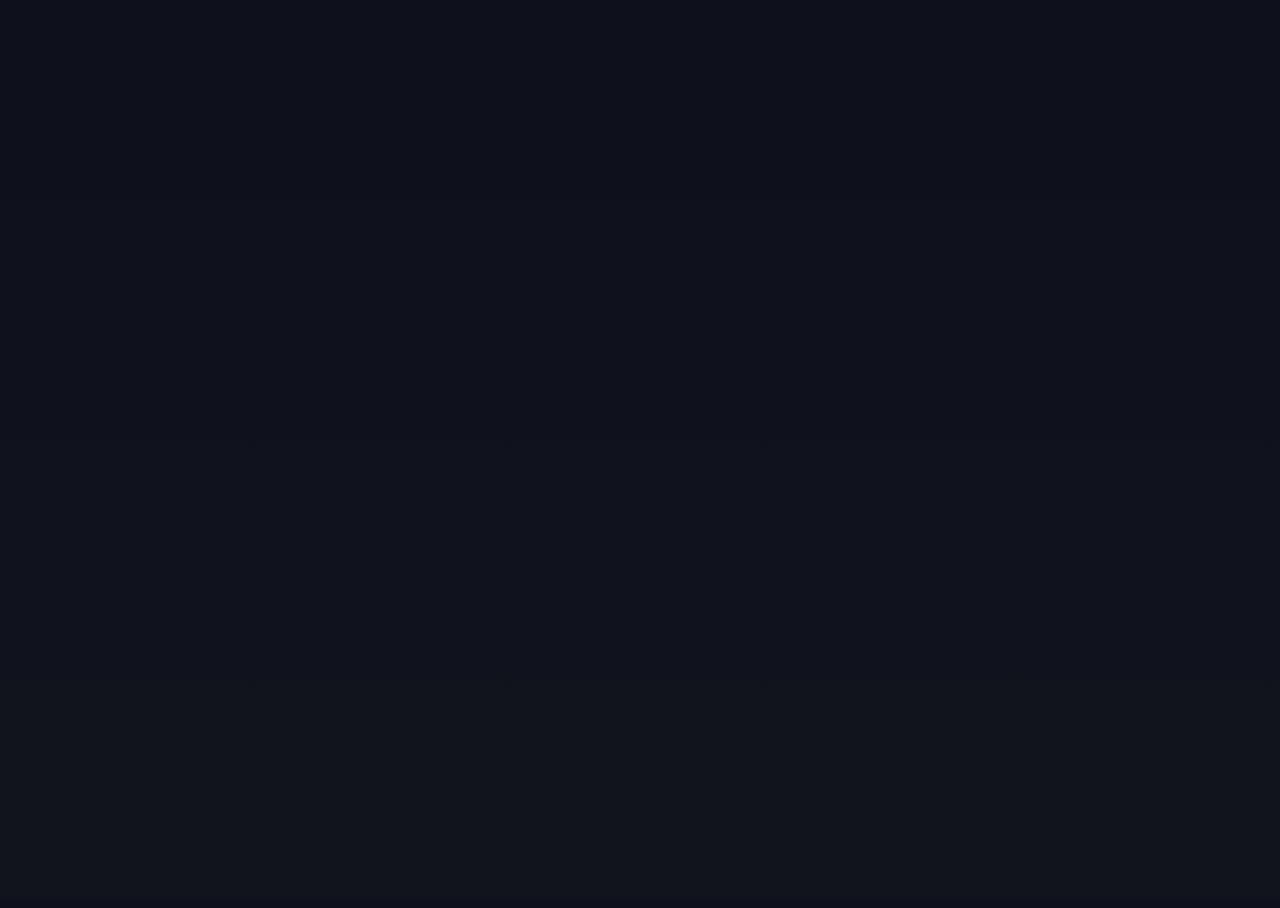
<file: index.html>
<!DOCTYPE html>
<html>
<head>
    <meta charset="UTF-8">
    <link rel="shortcut icon" href="mesha/favicon.png" type="image/x-icon">
    <title>MESHA | HOME</title>
    <meta http-equiv="X-UA-Compatible" content="IE=edge">
    <meta name="viewport" content="width=device-width, initial-scale=1">
    <link rel="stylesheet" href="style01.css">
    <link rel="stylesheet" type="text/css" href="component.css"/>
    <script src="meshalogo.js"></script>
    <script>(function (i, s, o, g, r, a, m) {
            i['GoogleAnalyticsObject'] = r;
            i[r] = i[r] || function () {
                (i[r].q = i[r].q || []).push(arguments)
            }, i[r].l = 1 * new Date();
            a = s.createElement(o),
                m = s.getElementsByTagName(o)[0];
            a.async = 1;
            a.src = g;
            m.parentNode.insertBefore(a, m)
        })(window, document, 'script', 'https://www.google-analytics.com/analytics.js', 'ga');
        ga('create', 'UA-63310939-3', 'auto');
        ga('send', 'pageview');</script>
</head>
<style>
    body {
        background: #05060f linear-gradient(0deg,rgba(216,236,248,.06),rgba(152,192,239,.06)) !important;
        /* background: #05060f linear-gradient(0deg,rgba(216,236,248,.06),rgba(152,192,239,.06)) !important; */
    }
    
    .preloader, .os-phrases {
        background: #05060f linear-gradient(0deg,rgba(216,236,248,.06),rgba(152,192,239,.06)) !important;
    }
</style>
<body id="home">
    <div id="preloader" class="preloader desc_preloader text-center">
        <div class="os-phrases" id="os-phrases">    
            <h2>Help will always be given at</h2>    
            <h2>Mesha</h2>    
            <h2>to those who ask for it!</h2>    
        </div>    
    </div>    
        <div class="mb_preloader">
            <div id="preloadera" class="preloader text-center">    
            <div  class="os-phrases" id="os-phrasesa">                
                <h2>Help will</h2>    
                <h2>always be</h2>    
                <h2>given at</h2>    
                <h2>Mesha</h2>    
                <h2>To those</h2>
                <h2>who ask for it!</h2>    
            </div>    
        </div>    
    </div>
<script src="jquery.js"></script>
<script src="jquery.lettering.js"></script>
<!-- mesha logo -->
<div class="mesha-logo">
    <!-- dot -->
    <div id="step01" style="visibility: hidden;">
        <img src="mesha/dot+lines/01-min.png" alt="this is an image" class="img01">
    </div>


    <!-- lines -->
                <!-- 01 line -->
    <div id="step0201" style="visibility: hidden; z-index: 1111111111;">
        <img src="mesha/dot+lines/02-min.png" alt="this is an image" class="img01">
    </div>

    <div id="step0202" style="visibility: hidden;">
        <img src="mesha/dot+lines/03-min.png" alt="this is an image" class="img01">
    </div>

    <div id="step0203" style="visibility: hidden;">
        <img src="mesha/dot+lines/04-min.png" alt="this is an image" class="img01">
    </div>

    <div id="step0204" style="visibility: hidden;">
        <img src="mesha/dot+lines/05-min.png" alt="this is an image" class="img01">
    </div>

    <div id="step0205" style="visibility: hidden;">
        <img src="mesha/dot+lines/06-min.png" alt="this is an image" class="img01">
    </div>

    <div id="step0206" style="visibility: hidden;">
        <img src="mesha/dot+lines/07-min.png" alt="this is an image" class="img01">
    </div>

    <div id="step0207" style="visibility: hidden;">
        <img src="mesha/dot+lines/08-min.png" alt="this is an image" class="img01">
    </div>

    <div id="step0208" style="visibility: hidden;">
        <img src="mesha/dot+lines/09-min.png" alt="this is an image" class="img01">
    </div>

    <div id="step0209" style="visibility: hidden;">
        <img src="mesha/dot+lines/10-min.png" alt="this is an image" class="img01">
    </div>

    <div id="step0210" style="visibility: hidden;">
        <img src="mesha/dot+lines/11-min.png" alt="this is an image" class="img01">
    </div>



                <!-- 02 line -->

    <div id="step0311" style="visibility: hidden;">
        <img src="mesha/dot+lines/12-min.png" alt="this is an image" class="img01">
    </div>

    <div id="step0312" style="visibility: hidden;">
        <img src="mesha/dot+lines/13-min.png" alt="this is an image" class="img01">
    </div>

    <div id="step0313" style="visibility: hidden;">
        <img src="mesha/dot+lines/14-min.png" alt="this is an image" class="img01">
    </div>

    <div id="step0314" style="visibility: hidden;">
        <img src="mesha/dot+lines/15-min.png" alt="this is an image" class="img01">
    </div>

    <div id="step0315" style="visibility: hidden;">
        <img src="mesha/dot+lines/16-min.png" alt="this is an image" class="img01">
    </div>

    <div id="step0316" style="visibility: hidden;">
        <img src="mesha/dot+lines/17-min.png" alt="this is an image" class="img01">
    </div>

    <div id="step0317" style="visibility: hidden;">
        <img src="mesha/dot+lines/18-min.png" alt="this is an image" class="img01">
    </div>


    
                <!-- 03 line  -->

    <div id="step0418" style="visibility: hidden;">
        <img src="mesha/dot+lines/19-min.png" alt="this is an image" class="img01">
    </div>

    <div id="step0419" style="visibility: hidden;">
        <img src="mesha/dot+lines/20-min.png" alt="this is an image" class="img01">
    </div>

    <div id="step0420" style="visibility: hidden;">
        <img src="mesha/dot+lines/21-min.png" alt="this is an image" class="img01">
    </div>  

    <div id="step0421" style="visibility: hidden;">
        <img src="mesha/dot+lines/22-min.png" alt="this is an image" class="img01">
    </div>

    <div id="step0422" style="visibility: hidden;">
        <img src="mesha/dot+lines/23-min.png" alt="this is an image" class="img01">
    </div>

    <div id="step0423" style="visibility: hidden;">
        <img src="mesha/dot+lines/24-min.png" alt="this is an image" class="img01">
    </div>

    <div id="step0424" style="visibility: hidden;">
        <img src="mesha/dot+lines/25-min.png" alt="this is an image" class="img01">
    </div>


                <!-- 04 line -->

    <div id="step0525" style="visibility: hidden;">
        <img src="mesha/dot+lines/26-min.png" alt="this is an image" class="img01">
    </div>

    <div id="step0526" style="visibility: hidden;">
        <img src="mesha/dot+lines/27-min.png" alt="this is an image" class="img01">
    </div>

    <div id="step0527" style="visibility: hidden;">
        <img src="mesha/dot+lines/28-min.png" alt="this is an image" class="img01">
    </div>

    <div id="step0528" style="visibility: hidden;">
        <img src="mesha/dot+lines/29-min.png" alt="this is an image" class="img01">
    </div>

    <div id="step0529" style="visibility: hidden;">
        <img src="mesha/dot+lines/30-min.png" alt="this is an image" class="img01">
    </div>

    <div id="step0530" style="visibility: hidden;">
        <img src="mesha/dot+lines/31-min.png" alt="this is an image" class="img01">
    </div>

    <div id="step0531" style="visibility: hidden;">
        <img src="mesha/dot+lines/32-min.png" alt="this is an image" class="img01">
    </div>



                <!-- 05 line -->

    <div id="step0632" style="visibility: hidden;">
        <img src="mesha/dot+lines/33-min.png" alt="this is an image" class="img01">
    </div>

    <div id="step0633" style="visibility: hidden;">
        <img src="mesha/dot+lines/34-min.png" alt="this is an image" class="img01">
    </div>

    <div id="step0634" style="visibility: hidden;">
        <img src="mesha/dot+lines/35-min.png" alt="this is an image" class="img01">
    </div>

    <div id="step0635" style="visibility: hidden;">
        <img src="mesha/dot+lines/36-min.png" alt="this is an image" class="img01">
    </div>

    <div id="step0636" style="visibility: hidden;">
        <img src="mesha/dot+lines/37-min.png" alt="this is an image" class="img01">
    </div>

    <div id="step0637" style="visibility: hidden;">
        <img src="mesha/dot+lines/38-min.png" alt="this is an image" class="img01">
    </div>

    <div id="step0638" style="visibility: hidden;">
        <img src="mesha/dot+lines/39-min.png" alt="this is an image" class="img01">
    </div>




                <!-- 06 line -->

    <div id="step0739" style="visibility: hidden;">
        <img src="mesha/dot+lines/40-min.png" alt="this is an image" class="img01">
    </div>

    <div id="step0740" style="visibility: hidden;">
        <img src="mesha/dot+lines/41-min.png" alt="this is an image" class="img01">
    </div>

    <div id="step0741" style="visibility: hidden;">
        <img src="mesha/dot+lines/42-min.png" alt="this is an image" class="img01">
    </div>

    <div id="step0742" style="visibility: hidden;">
        <img src="mesha/dot+lines/43-min.png" alt="this is an image" class="img01">
    </div>

    <div id="step0743" style="visibility: hidden;">
        <img src="mesha/dot+lines/44-min.png" alt="this is an image" class="img01">
    </div>

    <div id="step0744" style="visibility: hidden;">
        <img src="mesha/dot+lines/45-min.png" alt="this is an image" class="img01">
    </div>



                <!-- 07 line -->

    <div id="step0845" style="visibility: hidden;">
        <img src="mesha/dot+lines/46-min.png" alt="this is an image" class="img01">
    </div>

    <div id="step0846" style="visibility: hidden;">
        <img src="mesha/dot+lines/47-min.png" alt="this is an image" class="img01">
    </div>

    <div id="step0847" style="visibility: hidden;">
        <img src="mesha/dot+lines/48-min.png" alt="this is an image" class="img01">
    </div>

    <div id="step0848" style="visibility: hidden;">
        <img src="mesha/dot+lines/49-min.png" alt="this is an image" class="img01">
    </div>

    <div id="step0849" style="visibility: hidden;">
        <img src="mesha/dot+lines/50-min.png" alt="this is an image" class="img01">
    </div>

    <div id="step0850" style="visibility: hidden;">
        <img src="mesha/dot+lines/51-min.png" alt="this is an image" class="img01">
    </div>



                <!-- 08 line -->

    <div id="step0951" style="visibility: hidden;">
        <img src="mesha/dot+lines/52-min.png" alt="this is an image" class="img01">
    </div>

    <div id="step0952" style="visibility: hidden;">
        <img src="mesha/dot+lines/53-min.png" alt="this is an image" class="img01">
    </div>

    <div id="step0953" style="visibility: hidden;">
        <img src="mesha/dot+lines/54-min.png" alt="this is an image" class="img01">
    </div>

    <div id="step0954" style="visibility: hidden;">
        <img src="mesha/dot+lines/55-min.png" alt="this is an image" class="img01">
    </div>

    <div id="step0955" style="visibility: hidden;">
        <img src="mesha/dot+lines/56-min.png" alt="this is an image" class="img01">
    </div>




                <!-- 09 line -->

    <div id="step1056" style="visibility: hidden;">
        <img src="mesha/dot+lines/57-min.png" alt="this is an image" class="img01">
    </div>

    <div id="step1057" style="visibility: hidden;">
        <img src="mesha/dot+lines/58-min.png" alt="this is an image" class="img01">
    </div>

    <div id="step1058" style="visibility: hidden;">
        <img src="mesha/dot+lines/59-min.png" alt="this is an image" class="img01">
    </div>

    <div id="step1059" style="visibility: hidden;">
        <img src="mesha/dot+lines/60-min.png" alt="this is an image" class="img01">
    </div>

    <div id="step1060" style="visibility: hidden;">
        <img src="mesha/dot+lines/61-min.png" alt="this is an image" class="img01">
    </div>

    <div id="step1061" style="visibility: hidden;">
        <img src="mesha/dot+lines/62-min.png" alt="this is an image" class="img01">
    </div>



                <!--   arc--> 

    <div id="step1162" style="visibility: hidden;">
        <img src="mesha/arc/01-min.png" alt="this is an image" class="img01">
    </div>

    <div id="step1163" style="visibility: hidden;">
        <img src="mesha/arc/02-min.png" alt="this is an image" class="img01">
    </div>

    <div id="step1164" style="visibility: hidden;">
        <img src="mesha/arc/03-min.png" alt="this is an image" class="img01">
    </div>

    <div id="step1165" style="visibility: hidden;">
        <img src="mesha/arc/04-min.png" alt="this is an image" class="img01">
    </div>

    <div id="step1167" style="visibility: hidden;">
        <img src="mesha/arc/05-min.png" alt="this is an image" class="img01">
    </div>
<!-- conlines -->
    <div id="step1168" style="visibility: hidden;">
        <img src="mesha/conlines/01-min.png" alt="this is an image" class="img01">
    </div>

    <div id="step1169" style="visibility: hidden;">
        <img src="mesha/conlines/02-min.png" alt="this is an image" class="img01">
    </div>

    <div id="step1270" style="visibility: hidden;">
        <img src="mesha/conlines/03-min.png" alt="this is an image" class="img01">
    </div>

    <div id="step1271" style="visibility: hidden;">
        <img src="mesha/conlines/04-min.png" alt="this is an image" class="img01">
    </div>

    <div id="step1272" style="visibility: hidden;">
        <img src="mesha/conlines/05-min.png" alt="this is an image" class="img01">
    </div>

    <div id="step1273" style="visibility: hidden;">
        <img src="mesha/conlines/06-min.png" alt="this is an image" class="img01">
    </div>

    <div id="step1274" style="visibility: hidden;">
        <img src="mesha/conlines/07-min.png" alt="this is an image" class="img01">
    </div>

    <div id="step1375" style="visibility: hidden;">
        <img src="mesha/conlines/08-min.png" alt="this is an image" class="img01">
    </div>

    <div id="step1376" style="visibility: hidden;">
        <img src="mesha/conlines/09-min.png" alt="this is an image" class="img01">
    </div>

    <div id="step1377" style="visibility: hidden;">
        <img src="mesha/conlines/10-min.png" alt="this is an image" class="img01">
    </div>

    <div id="step1378" style="visibility: hidden;">
        <img src="mesha/conlines/11-min.png" alt="this is an image" class="img01">
    </div>

    <div id="step1379" style="visibility: hidden;">
        <img src="mesha/conlines/12-min.png" alt="this is an image" class="img01">
    </div>

    <div id="step1380" style="visibility: hidden;">
        <img src="mesha/conlines/13-min.png" alt="this is an image" class="img01">
    </div>

    <!-- circles -->

    <div id="step14" style="visibility: hidden;">
        <img src="mesha/circles/01-min.png" alt="this is an image" class="img01">
    </div>

    <div id="step15" style="visibility: hidden;">
        <img src="mesha/circles/02-min.png" alt="this is an image" class="img01">
    </div>

    <div id="step16" style="visibility: hidden;">
        <img src="mesha/circles/03-min.png" alt="this is an image" class="img01">
    </div>

    <div id="step17" style="visibility: hidden;">
        <img src="mesha/circles/04-min.png" alt="this is an image" class="img01">
    </div>

    <div id="step18" style="visibility: hidden;">
        <img src="mesha/circles/05-min.png" alt="this is an image" class="img01">
    </div>

    <!-- centerline -->
    <div id="step19" style="visibility: hidden;">
        <img src="mesha/centerline/01-min.png" alt="this is an image" class="img01">
    </div>

    <div id="step20" style="visibility: hidden;">
        <img src="mesha/centerline/02-min.png" alt="this is an image" class="img01">
    </div>

    <div id="step21" style="visibility: hidden;">
        <img src="mesha/centerline/03-min.png" alt="this is an image" class="img01">
    </div>

    <div id="step22" style="visibility: hidden;">
        <img src="mesha/centerline/04-min.png" alt="this is an image" class="img01">
    </div>

    <div id="step23" style="visibility: hidden;">
        <img src="mesha/centerline/05-min.png" alt="this is an image" class="img01">
    </div>

    <div id="step24" style="visibility: hidden;">
        <img src="mesha/centerline/06-min.png" alt="this is an image" class="img01">
    </div>


    <div id="step25" style="visibility: hidden;">
        <img src="mesha/centerline/07-min.png" alt="this is an image" class="img01">
    </div>


    <div id="step26" style="visibility: hidden;">
        <img src="mesha/centerline/08-min.png" alt="this is an image" class="img01">
    </div>


    <div id="step27" style="visibility: hidden;">
        <img src="mesha/centerline/09-min.png" alt="this is an image" class="img01">
    </div>


    <div id="step28" style="visibility: hidden;">
        <img src="mesha/centerline/10-min.png" alt="this is an image" class="img01">
    </div>

    <div id="step29" style="visibility: hidden;">
        <img src="mesha/centerline/11-min.png" alt="this is an image" class="img01">
    </div>

    <div id="step30" style="visibility: hidden;">
        <img src="mesha/centerline/12-min.png" alt="this is an image" class="img01">
    </div>

    <div id="step31" style="visibility: hidden;">
        <img src="mesha/centerline/13-min.png" alt="this is an image" class="img01">
    </div>

    <div id="step32" style="visibility: hidden;">
        <img src="mesha/centerline/14-min.png" alt="this is an image" class="img01">
    </div>


    <div id="step33" style="visibility: hidden;">
        <img src="mesha/centerline/15-min.png" alt="this is an image" class="img01">
    </div>


    <div id="step34" style="visibility: hidden;">
        <img src="mesha/centerline/16-min.png" alt="this is an image" class="img01">
    </div>


    <div id="step35" style="visibility: hidden;">
        <img src="mesha/centerline/17-min.png" alt="this is an image" class="img01">
    </div>

    <!-- mesha -->

    <div id="step36" style="visibility: hidden;">
        <img src="mesha/mesha/01-min.png" alt="this is an image" class="img01">
    </div>

    <div id="step37" style="visibility: hidden;">
        <img src="mesha/mesha/02-min.png" alt="this is an image" class="img01">
    </div>

    <div id="step38" style="visibility: hidden;">
        <img src="mesha/mesha/03-min.png" alt="this is an image" class="img01">
    </div>

    <div id="step39" style="visibility: hidden;">
        <img src="mesha/mesha/04-min.png" alt="this is an image" class="img01">
    </div>

    <div id="step40" style="visibility: hidden;">
        <img src="mesha/mesha/05-min.png" alt="this is an image" class="img01">
    </div>


</div>
<div id="place" style="visibility: hidden;">
    <!-- <a href="mainmenu.html" id="second">GET STARTED</a> -->
    <a href="animation03.html" id="second">GET STARTED</a>
</div>
 









</body>

</html>
</file>
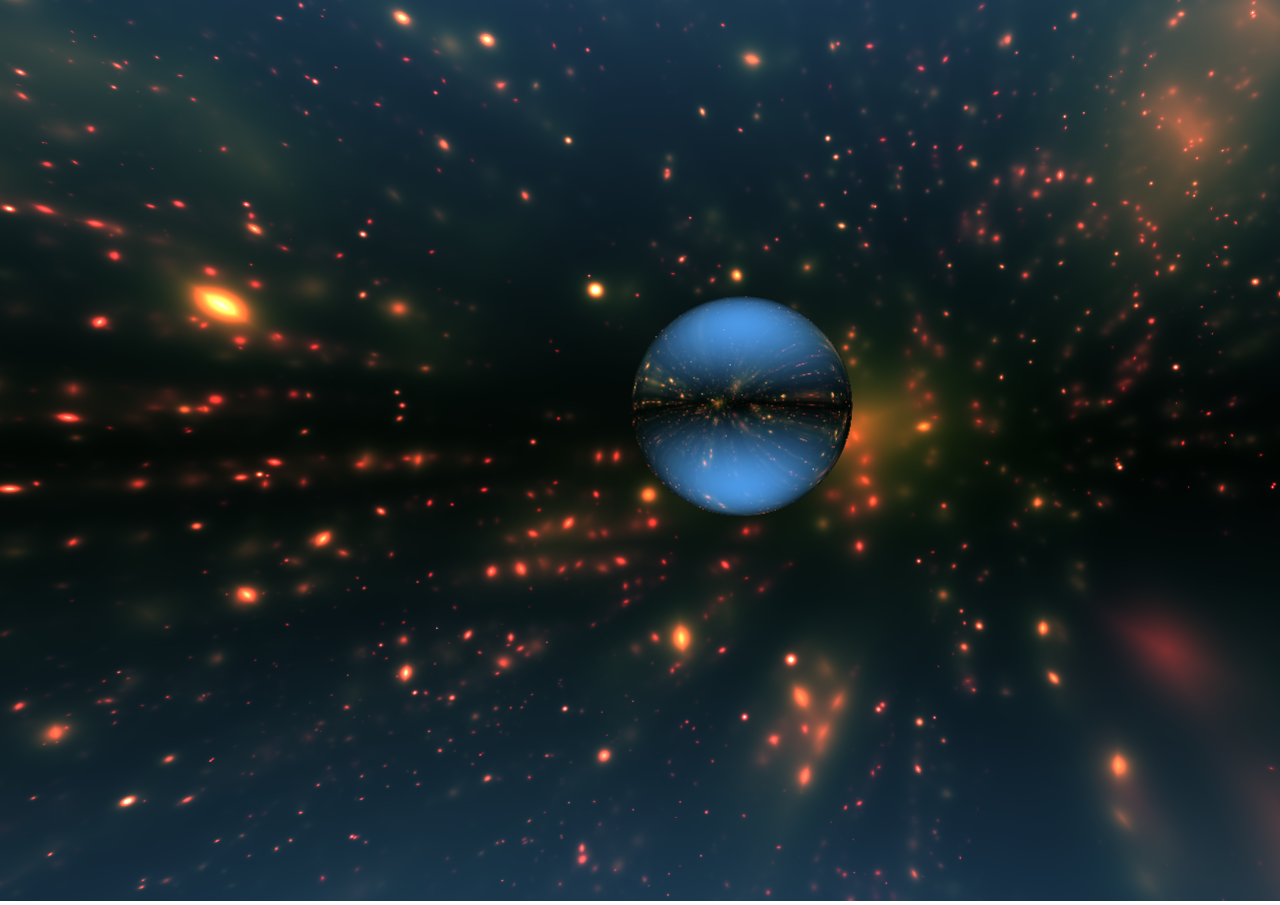
<file: animation04.html>
<!DOCTYPE html>
<html lang="en">
<head>
    <meta charset="UTF-8">
    <meta name="viewport" content="width=device-width, initial-scale=1.0">
    <title>Document</title>
</head>
<script type="x-shader/x-fragment">#version 300 es
    /*********
    * made by Matthias Hurrle (@atzedent)
    */ 
    precision highp float;
    out vec4 O;
    uniform float time;
    uniform vec2 resolution;
    uniform vec2 touch;
    uniform int pointerCount;
    #define mouse (touch/R)
    #define P pointerCount
    #define FC gl_FragCoord.xy
    #define R resolution
    #define T time
    #define S smoothstep
    #define rot(a) mat2(cos(a-vec4(0,11,33,0)))
    float map(vec3 p) { return length(p)-1.; }
    vec3 stars(vec2 uv) {
        vec3 col=vec3(0),
        ro=vec3(.2+sin(T*.2)*.1,1,T*.1),
        rd=vec3(uv,.2);
        float d=.0, e=.0;
        for (int i=0; i<40; i++) {
            vec3 p=ro+rd*d;
            p.z=fract(p.z);
            for (int j=0; j<10; j++) {
                p=abs(p)/dot(p,p*.5)-.8;
            }
            e+=(1.-e)*dot(p,p)*.002;
            col+=vec3(e*.8,.5-d,d*.5)*e*.05;
            d+=.01;
        }
        
        return col;
    }
    void cam(inout vec3 p) {
        if (P>0) {
            p.yz*=rot(-mouse.y*3.14+1.57);
            p.xz*=rot(1.57-mouse.x*3.14);
        } else {
            p.xz*=rot(sin(T*.125)*.75);
        }
    }
    void main() {
        vec2 uv=(FC-.5*R)/min(R.x,R.y);
        float t=sin(T*.5)*.2;
        vec3 col=vec3(0),
        p=vec3(sin(T+t),cos(T+t),exp(1.)+exp(cos(T+t))*1.5-12.),
        rd=normalize(vec3(uv,1.));
        cam(p); cam(rd);
        for (float i=.0; i<400.; i++) {
            float d=map(p);
            if (d<1e-3) {
                vec2 e=vec2(1e-3,0);
                vec3 n=normalize(map(p)-vec3(map(p+e.xyy),map(p+e.yxy),map(p+e.yyx)));
                rd=reflect(rd,n);
                d=3e-1;
            }
            if (d>12.) {
                col=stars(rd.xy);
                break;
            }
            p+=rd*d;
        }
        col=mix(col,vec3(.3,.6,.9),pow(abs(rd.y),1.4));
        O=vec4(col,1);
    }</script>
<body>
  

<script>
    window.onload = init
function init() {
  let renderer, pointers, canvas
  const dpr = Math.max(1, .5*devicePixelRatio)

  const resize = () => {
    const { innerWidth: width, innerHeight: height } = window

    canvas.width = width * dpr
    canvas.height = height * dpr

    if (renderer) {
      renderer.updateScale(dpr)
    }
  }

  const source = document.querySelector("script[type='x-shader/x-fragment']").textContent

  canvas = document.createElement("canvas")
  document.title = "🌞"
  document.body.innerHTML = ""
  document.body.appendChild(canvas)
  document.body.style = "margin:0;touch-action:none;overflow:hidden"
  canvas.style.width = "100.1%"
  canvas.style.height = "auto"
  canvas.style.objectFit = "contain"
  canvas.style.userSelect = "none"

  renderer = new Renderer(canvas, dpr)
  pointers = new PointerHandler(canvas, dpr)
  renderer.setup()
  renderer.init()

  resize()

  if (renderer.test(source) === null) {
    renderer.updateShader(source)
  }

  window.onresize = resize

  const loop = (now) => {
    renderer.updateMouse(pointers.first)
    renderer.updatePointerCount(pointers.count)
    renderer.updatePointerCoords(pointers.coords)
    renderer.render(now)
    requestAnimationFrame(loop)
  }
  loop(0)
}
class Renderer {
  #vertexSrc = "#version 300 es\nprecision highp float;\nin vec4 position;\nvoid main(){gl_Position=position;}"
  #fragmtSrc = "#version 300 es\nprecision highp float;\nout vec4 O;\nuniform float time;\nuniform vec2 resolution;\nvoid main() {\n\tvec2 uv=gl_FragCoord.xy/resolution;\n\tO=vec4(uv,sin(time)*.5+.5,1);\n}"
  #vertices = [-1, 1, -1, -1, 1, 1, 1, -1]
  constructor(canvas, scale) {
    this.canvas = canvas
    this.scale = scale
    this.gl = canvas.getContext("webgl2")
    this.gl.viewport(0, 0, canvas.width * scale, canvas.height * scale)
    this.shaderSource = this.#fragmtSrc
    this.mouseCoords = [0, 0]
    this.pointerCoords = [0, 0]
    this.nbrOfPointers = 0
  }
  get defaultSource() { return this.#fragmtSrc }
  updateShader(source) {
    this.reset()
    this.shaderSource = source
    this.setup()
    this.init()
  }
  updateMouse(coords) {
    this.mouseCoords = coords
  }
  updatePointerCoords(coords) {
    this.pointerCoords = coords
  }
  updatePointerCount(nbr) {
    this.nbrOfPointers = nbr
  }
  updateScale(scale) {
    this.scale = scale
    this.gl.viewport(0, 0, this.canvas.width * scale, this.canvas.height * scale)
  }
  compile(shader, source) {
    const gl = this.gl
    gl.shaderSource(shader, source)
    gl.compileShader(shader)

    if (!gl.getShaderParameter(shader, gl.COMPILE_STATUS)) {
      console.error(gl.getShaderInfoLog(shader))
      this.canvas.dispatchEvent(new CustomEvent('shader-error', { detail: gl.getShaderInfoLog(shader) }))
    }
  }
  test(source) {
    let result = null
    const gl = this.gl
    const shader = gl.createShader(gl.FRAGMENT_SHADER)
    gl.shaderSource(shader, source)
    gl.compileShader(shader)

    if (!gl.getShaderParameter(shader, gl.COMPILE_STATUS)) {
      result = gl.getShaderInfoLog(shader)
    }
    if (gl.getShaderParameter(shader, gl.DELETE_STATUS)) {
      gl.deleteShader(shader)
    }
    return result
  }
  reset() {
    const { gl, program, vs, fs } = this
    if (!program || gl.getProgramParameter(program, gl.DELETE_STATUS)) return
    if (gl.getShaderParameter(vs, gl.DELETE_STATUS)) {
      gl.detachShader(program, vs)
      gl.deleteShader(vs)
    }
    if (gl.getShaderParameter(fs, gl.DELETE_STATUS)) {
      gl.detachShader(program, fs)
      gl.deleteShader(fs)
    }
    gl.deleteProgram(program)
  }
  setup() {
    const gl = this.gl
    this.vs = gl.createShader(gl.VERTEX_SHADER)
    this.fs = gl.createShader(gl.FRAGMENT_SHADER)
    this.compile(this.vs, this.#vertexSrc)
    this.compile(this.fs, this.shaderSource)
    this.program = gl.createProgram()
    gl.attachShader(this.program, this.vs)
    gl.attachShader(this.program, this.fs)
    gl.linkProgram(this.program)

    if (!gl.getProgramParameter(this.program, gl.LINK_STATUS)) {
      console.error(gl.getProgramInfoLog(this.program))
    }
  }
  init() {
    const { gl, program } = this
    this.buffer = gl.createBuffer()
    gl.bindBuffer(gl.ARRAY_BUFFER, this.buffer)
    gl.bufferData(gl.ARRAY_BUFFER, new Float32Array(this.#vertices), gl.STATIC_DRAW)

    const position = gl.getAttribLocation(program, "position")

    gl.enableVertexAttribArray(position)
    gl.vertexAttribPointer(position, 2, gl.FLOAT, false, 0, 0)

    program.resolution = gl.getUniformLocation(program, "resolution")
    program.time = gl.getUniformLocation(program, "time")
    program.touch = gl.getUniformLocation(program, "touch")
    program.pointerCount = gl.getUniformLocation(program, "pointerCount")
    program.pointers = gl.getUniformLocation(program, "pointers")
  }
  render(now = 0) {
    const { gl, program, buffer, canvas, mouseCoords, pointerCoords, nbrOfPointers } = this
    
    if (!program || gl.getProgramParameter(program, gl.DELETE_STATUS)) return

    gl.clearColor(0, 0, 0, 1)
    gl.clear(gl.COLOR_BUFFER_BIT)
    gl.useProgram(program)
    gl.bindBuffer(gl.ARRAY_BUFFER, buffer)
    gl.uniform2f(program.resolution, canvas.width, canvas.height)
    gl.uniform1f(program.time, now * 1e-3)
    gl.uniform2f(program.touch, ...mouseCoords)
    gl.uniform1i(program.pointerCount, nbrOfPointers)
    gl.uniform2fv(program.pointers, pointerCoords)
    gl.drawArrays(gl.TRIANGLE_STRIP, 0, 4)
  }
}
class PointerHandler {
  constructor(element, scale) {
    this.scale = scale
    this.active = false
    this.pointers = new Map()
    this.lastCoords = [0,0]
    const map = (element, scale, x, y) => [x * scale, element.height - y * scale]
    element.addEventListener("pointerdown", (e) => {
      this.active = true
      this.pointers.set(e.pointerId, map(element, this.getScale(), e.clientX, e.clientY))
    })
    element.addEventListener("pointerup", (e) => {
      if (this.count === 1) {
        this.lastCoords = this.first
      }
      this.pointers.delete(e.pointerId)
      this.active = this.pointers.size > 0
    })
    element.addEventListener("pointerleave", (e) => {
      if (this.count === 1) {
        this.lastCoords = this.first
      }
      this.pointers.delete(e.pointerId)
      this.active = this.pointers.size > 0
    })
    element.addEventListener("pointermove", (e) => {
      if (!this.active) return
      this.lastCoords = [e.clientX, e.clientY]
      this.pointers.set(e.pointerId, map(element, this.getScale(), e.clientX, e.clientY))
    })
  }
  getScale() {
    return this.scale
  }
  updateScale(scale) { this.scale = scale }
  get count() {
    return this.pointers.size
  }
  get coords() {
    return this.pointers.size > 0 ? Array.from(this.pointers.values()).map((p) => [...p]).flat() : [0, 0]
  }
  get first() {
    return this.pointers.values().next().value || this.lastCoords
  }
}
</script>

<script>
    window.addEventListener('load', function() {
        setTimeout(function() {
            window.location.href = 'animation07.html';
        }, 8000);
    });
</script>
</body>
</html>
</file>
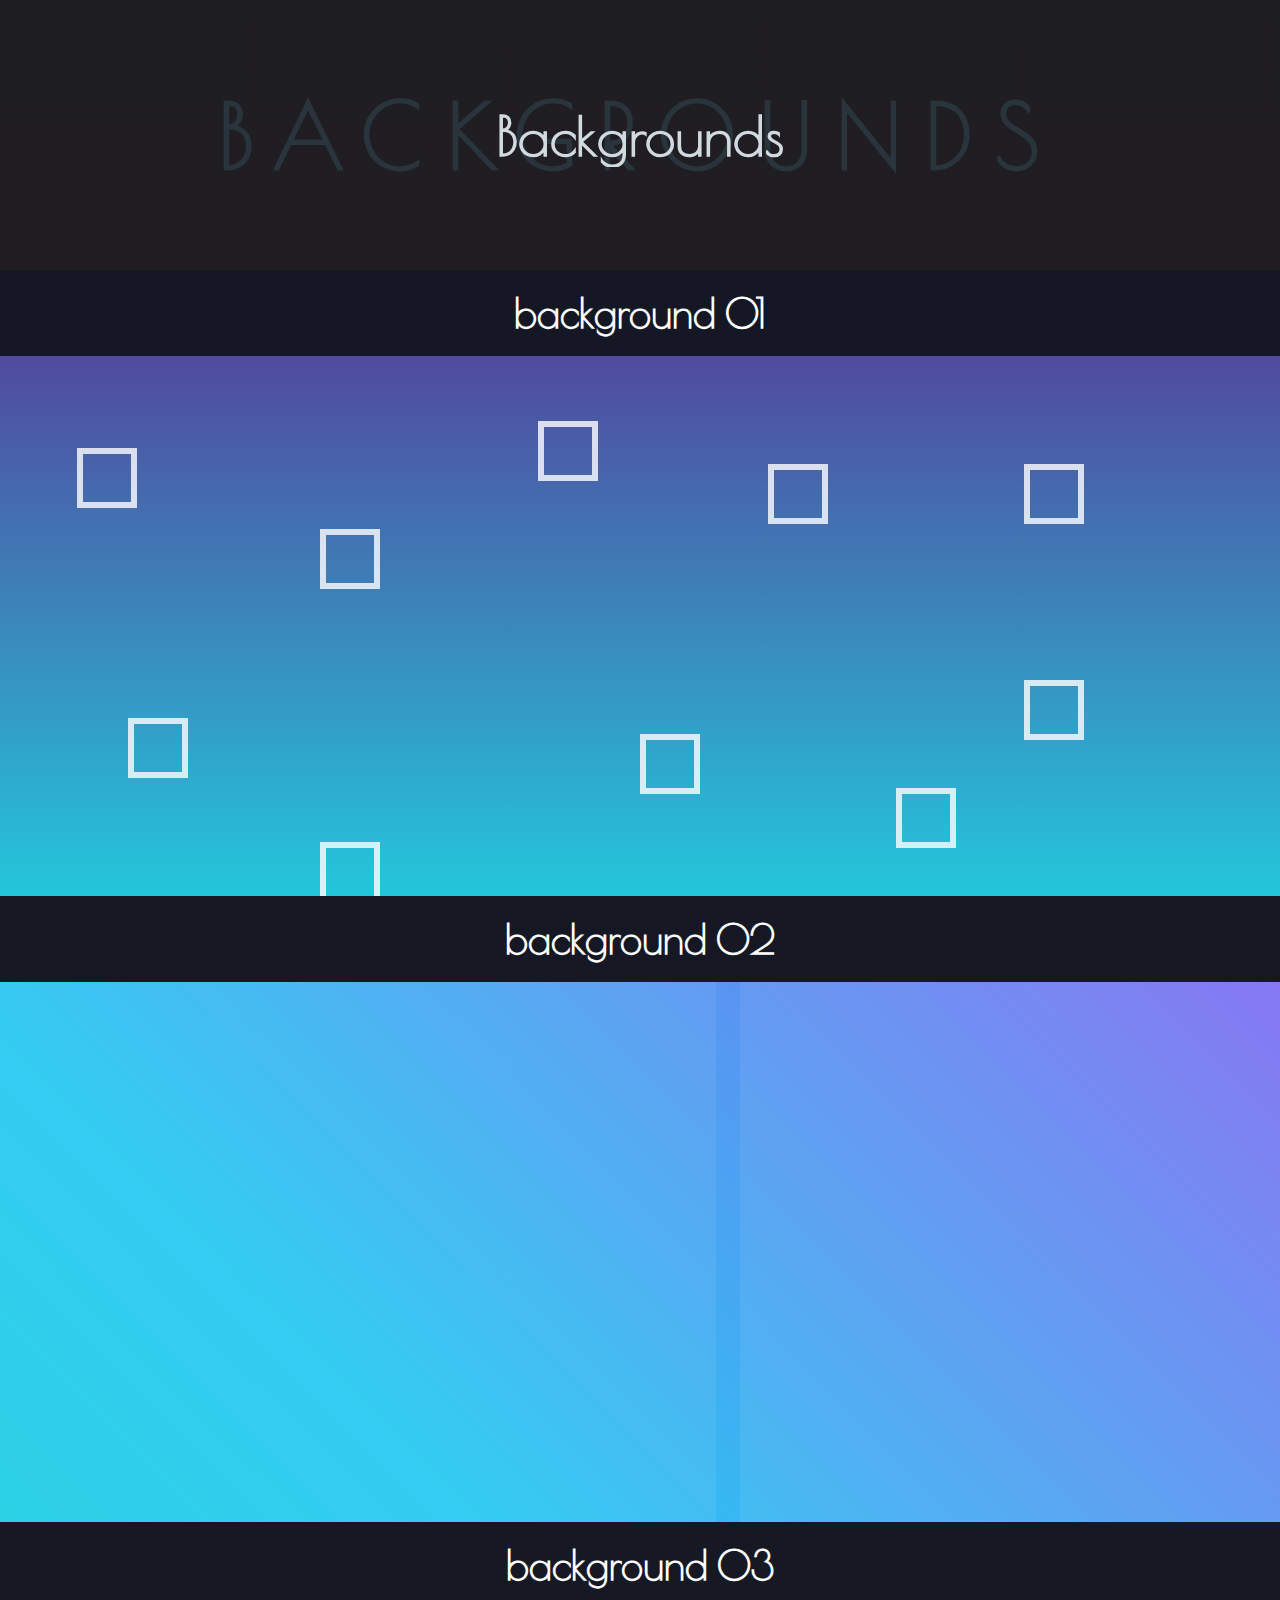
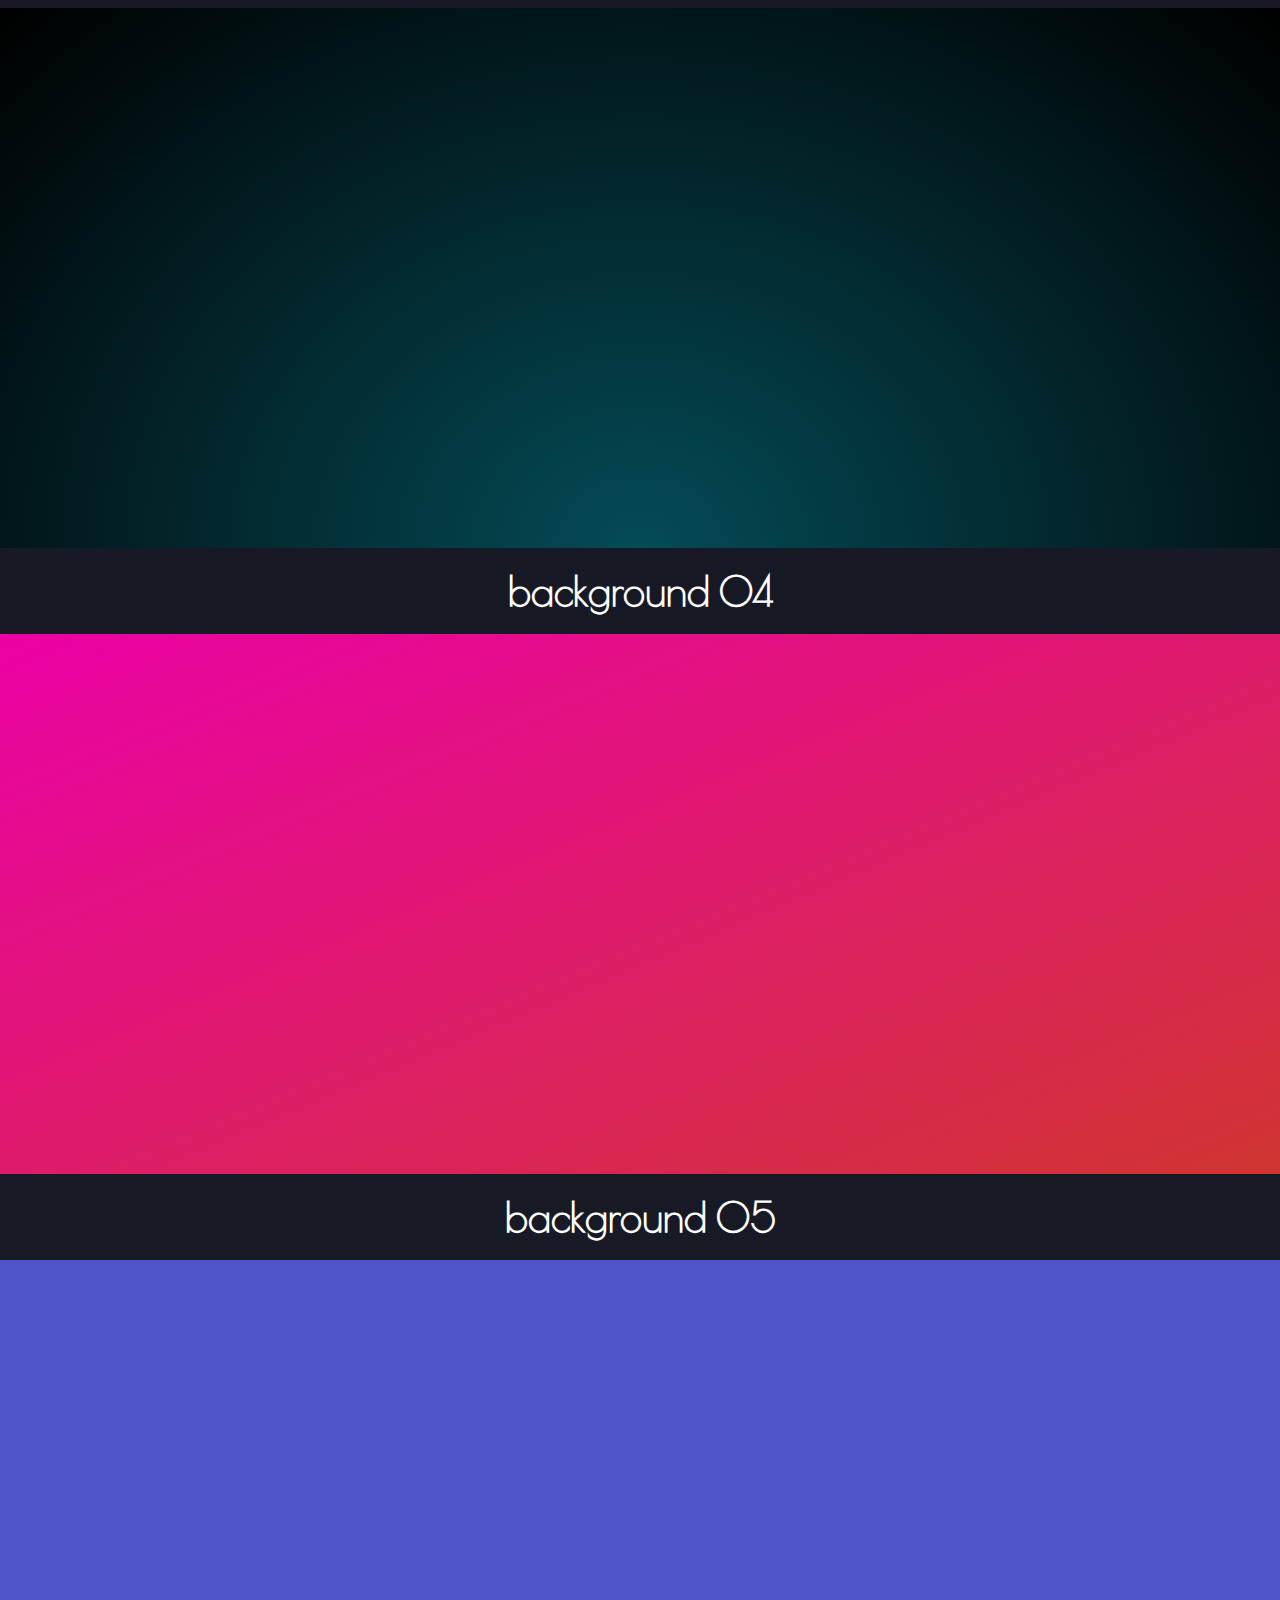
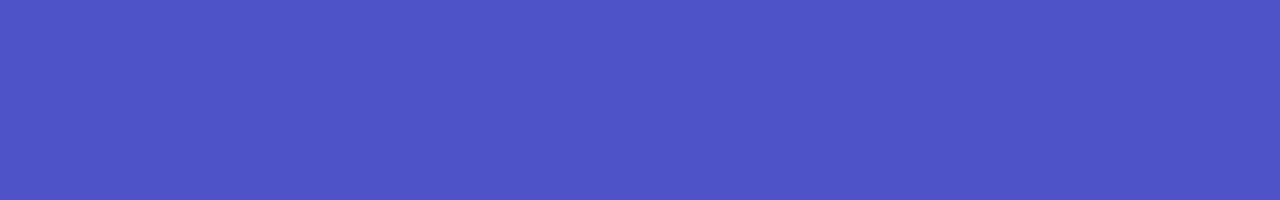
<file: backgrounds.html>
<!DOCTYPE html>
<html lang="en">

<head>
    <meta charset="UTF-8">
    <meta name="viewport" content="width=device-width, initial-scale=1.0">
    <title>backgrounds</title>
    <style>
        @import url('https://fonts.googleapis.com/css?family=Poiret+One&display=swap');
        * {
            padding: 0;
            margin: 0;
            box-sizing: border-box;
        }
        body {
            background: #0c0d17 linear-gradient(0deg, rgba(216, 236, 248, .06), rgba(152, 192, 239, .06));
            /* font-family: Untitled Sans, system-ui, -apple-system, BlinkMacSystemFont, Segoe UI, Roboto, Oxygen, Ubuntu, Cantarell, Open Sans, Helvetica Neue, sans-serif; */
            position: relative;
            font-family: 'Poiret One', cursive !important;
        }


        body,
        h1 {
            margin: 0;
            padding: 0;
            overflow-x: hidden;
            font-family: 'Poiret One', cursive !important;
        }

        .full-page {
            width: 100%;
            height: 30vh;
            @media (max-width:600px) { 
              height: 20vh;
            }
        }

        /* === Overlay === */
        .overlay {
            width: 100vw;
            height: 30vh;
            z-index: 2;
            overflow-x: hidden;
            display: flex;
            justify-content: center;
            align-items: center;
            background: rgba(255, 170, 0, 0.049);

            @media (max-width:600px) { 
              height: 20vh;
            }
        }

        .overlay__backgroundtext {
            position: absolute;
  font-size: calc(25px + 5vw);
  letter-spacing: calc(10px + 1vw);
            z-index: 1;
            color: #29343d;
            text-transform: uppercase;
        }

        .overlay__title {
            color: #d1dae0;
            font-size: 55px;
            position: relative;
            z-index: 2;
        }
    </style>



<style>
    h2 {
        text-align: center;
        padding: 20px;
        color: white;
        font-size: 40px;
        
        @media (max-width:600px) {  
          font-size: 30px;
        }
    }
</style>



<style>
    /* // 01 */
.wrapper {
  position: relative;
  width: 100vw;
  height: 60vh;
  overflow: hidden;
  background: #24C6DC; 
  background: -webkit-linear-gradient(to bottom, #514A9D, #24C6DC);  
  background: linear-gradient(to bottom, #514A9D, #24C6DC); 
}

.box div {
  position: absolute;
  width: 60px;
  height: 60px;
  background-color: transparent;
  border: 6px solid rgba(255,255,255,0.8);
}

.box div:nth-child(1) {
  top: 12%;
  left: 42%;
  animation: animate 10s linear infinite;
}

.box div:nth-child(2) {
  top: 70%;
  left: 50%;
  animation: animate 7s linear infinite;
}
.box div:nth-child(3) {
  top: 17%;
  left: 6%;
  animation: animate 9s linear infinite;
}

.box div:nth-child(4) {
  top: 20%;
  left: 60%;
  animation: animate 10s linear infinite;
}

.box div:nth-child(5) {
  top: 67%;
  left: 10%;
  animation: animate 6s linear infinite;
}

.box div:nth-child(6) {
  top: 80%;
  left: 70%;
  animation: animate 12s linear infinite;
}

.box div:nth-child(7) {
  top: 60%;
  left: 80%;
  animation: animate 15s linear infinite;
}

.box div:nth-child(8) {
  top: 32%;
  left: 25%;
  animation: animate 16s linear infinite;
}

.box div:nth-child(9) {
  top: 90%;
  left: 25%;
  animation: animate 9s linear infinite;
}

.box div:nth-child(10) {
  top: 20%;
  left: 80%;
  animation: animate 5s linear infinite;
}

@keyframes animate {
  0% {
    transform: scale(0) translateY(-90px) rotate(360deg);
    opacity: 1;
  }
  
  100% {
    transform: scale(1.3) translateY(-90px) rotate(-180deg);
    border-radius: 50%;
    opacity: 0;
  }
}
</style>


<style>
    /* 02 */
    
.background02xds {
    background: -moz-linear-gradient(45deg, #02e1ba 0%, #26c9f2 29%, #d911f2 66%, #ffa079 100%);
    background: -webkit-linear-gradient(45deg, #02e1ba 0%,#26c9f2 29%,#d911f2 66%,#ffa079 100%);
    background: linear-gradient(45deg, #02e1ba 0%,#26c9f2 29%,#d911f2 66%,#ffa079 100%);
    background-size: 400% 400%;
    -webkit-animation: Gradient 15s ease infinite;
	-moz-animation: Gradient 15s ease infinite;
	animation: Gradient 15s ease infinite;
	/*min-height: calc(100vh - 2rem);*/
	display: flex;
	flex-direction: column;
	align-items: stretch;
	justify-content: space-evenly;
	overflow: hidden;
	position: relative; 
  width: 100vw;
  height: 60vh;
}

.background02xds::before, 
.background02xds::after {
	content: "";
	width: 70vmax;
	height: 70vmax;
	position: absolute;
	background: rgba(255, 255, 255, 0.07);
	left: -20vmin;
	top: -20vmin;
	animation: morph 15s linear infinite alternate, spin 20s linear infinite;
	z-index: 1;
	will-change: border-radius, transform;
	transform-origin: 55% 55%;
	pointer-events: none; 
}
	
.background02xds::after {
    width: 70vmin;
    height: 70vmin;
    left: auto;
    right: -10vmin;
    top: auto;
    bottom: 0;
    animation: morph 10s linear infinite alternate, spin 26s linear infinite reverse;
    transform-origin: 20% 20%; 
}

@-webkit-keyframes Gradient {
	0% {
		background-position: 0 50%
	}
	50% {
		background-position: 100% 50%
	}
	100% {
		background-position: 0 50%
	}
}

@-moz-keyframes Gradient {
	0% {
		background-position: 0 50%
	}
	50% {
		background-position: 100% 50%
	}
	100% {
		background-position: 0 50%
	}
}

@keyframes Gradient {
	0% {
		background-position: 0 50%
	}
	50% {
		background-position: 100% 50%
	}
	100% {
		background-position: 0 50%
	}
}

@keyframes morph {
  0% {
    border-radius: 40% 60% 60% 40% / 70% 30% 70% 30%; }
  100% {
    border-radius: 40% 60%; } 
}

@keyframes spin {
  to {
    transform: rotate(1turn); 
  } 
}
	.st0{display:none;}
	.st1{display:inline;}
	.st2{opacity:0.29;}
	.st3{fill:#FFFFFF;}
	.st4{clip-path:url(#SVGID_2_);fill:#FFFFFF;}
	.st5{clip-path:url(#SVGID_4_);}
	.st6{clip-path:url(#SVGID_6_);}
	.st7{clip-path:url(#SVGID_8_);}
	.st8{clip-path:url(#SVGID_10_);}
	.st9{fill:none;}
	.st10{clip-path:url(#SVGID_12_);}
	.st11{opacity:0.7;}
	.st12{clip-path:url(#SVGID_14_);}
	.st13{opacity:0.2;}
	.st14{clip-path:url(#SVGID_16_);}
	.st15{opacity:0.3;fill:#FFFFFF;enable-background:new    ;}
</style>



<style>
  /* 03 */
  .backgrund03sx2 {
    min-height: 60vh;
    width: 100vw;
    background: radial-gradient(ellipse at bottom, #044b56 0%, #000000 100%);
    position: relative;
    margin: 0;
  }

  h4 {
    margin: 0;
    font-size: 15vh;
    letter-spacing: 1vw;
    position: absolute;
    top: 10vh;
    text-align: center;
    left: 50%;
    transform: translateX(-50%);
    color: white;
    background: url('https://thumbs.dreamstime.com/b/tropical-flower-pattern-seamless-flowers-blossom-flowers-nature-background-vector-illustration-61142748.jpg');
    background-size: auto 200%;
    background-clip: text;
    -webkit-background-clip: text;
    -webkit-text-fill-color: transparent;
    animation: shine 8s linear infinite !important;
    @media (max-width:600px) {
      font-size: 10vh;
    }
  }

  h4:nth-child(2) {
    top: 30vh;
  }

  @keyframes shine {
    from {
      background-position: center 0;
    }
    to {
      background-position: center 200%;
    }
  }
</style>


<style>
    /* 04 */
    
.area{
    background: #4e54c8;  
    background: -webkit-linear-gradient(to left, #8f94fb, #4e54c8);  
    width: 100vw;
    height:60vh;
    
   
}

.circles{
    position: absolute;
    top: 0;
    left: 0;
    width: 100%;
    height: 100%;
    overflow: hidden;
}

.circles li{
    position: absolute;
    display: block;
    list-style: none;
    width: 20px;
    height: 20px;
    background: rgba(255, 255, 255, 0.2);
    animation: animate 25s linear infinite;
    bottom: -150px;
    
}

.circles li:nth-child(1){
    left: 25%;
    width: 80px;
    height: 80px;
    animation-delay: 0s;
}


.circles li:nth-child(2){
    left: 10%;
    width: 20px;
    height: 20px;
    animation-delay: 2s;
    animation-duration: 12s;
}

.circles li:nth-child(3){
    left: 70%;
    width: 20px;
    height: 20px;
    animation-delay: 4s;
}

.circles li:nth-child(4){
    left: 40%;
    width: 60px;
    height: 60px;
    animation-delay: 0s;
    animation-duration: 18s;
}

.circles li:nth-child(5){
    left: 65%;
    width: 20px;
    height: 20px;
    animation-delay: 0s;
}

.circles li:nth-child(6){
    left: 75%;
    width: 110px;
    height: 110px;
    animation-delay: 3s;
}

.circles li:nth-child(7){
    left: 35%;
    width: 150px;
    height: 150px;
    animation-delay: 7s;
}

.circles li:nth-child(8){
    left: 50%;
    width: 25px;
    height: 25px;
    animation-delay: 15s;
    animation-duration: 45s;
}

.circles li:nth-child(9){
    left: 20%;
    width: 15px;
    height: 15px;
    animation-delay: 2s;
    animation-duration: 35s;
}

.circles li:nth-child(10){
    left: 85%;
    width: 150px;
    height: 150px;
    animation-delay: 0s;
    animation-duration: 11s;
}



@keyframes animate {

    0%{
        transform: translateY(0) rotate(0deg);
        opacity: 1;
        border-radius: 0;
    }

    100%{
        transform: translateY(-1000px) rotate(720deg);
        opacity: 0;
        border-radius: 50%;
    }

}
</style>



<style>
    /* 05 */
  
    .xs54back05 {
        height: 60vh;
        width: 100vw;
        position: relative;
      overflow: hidden;
        
.example-box {
  background-image: linear-gradient(to bottom right, #eb01a5, #d13531);

  height: 60vh;
        width: 100vw;
  display: flex;
  flex-direction: column;
  justify-content: center;
  align-items: center;
  position: relative;
  overflow: hidden;
  background-size: cover;
  color: white;
  font-family: sans-serif;
  font-weight: 200;
  z-index: 1;

  
  /* animation: colorchange 5s ease-in-out infinite; */
  animation: breathe 4s ease-in-out infinite, colorChange 4s ease-in-out infinite;

}

.example-box * {
  z-index: 2;
}



.background-shapes {
  content: "";
  position: absolute;
  z-index: 2;
  left: 0;
  top: 0;
  width: 100%;
  height: 5076px;
  background-size: 100%;
  animation: 120s infiniteScroll linear infinite;
  background-repeat-x: repeat;
  background-image: url(https://cdn2.hubspot.net/hubfs/53/Pricing%202017%20Assets/marketing/Header_Circles-1.svg);

}
}



@keyframes breathe {
    0%, 100% {
      transform: scale(1);
    }
    50% {
      transform: scale(1.3);
    }
  }


    @keyframes colorchange {
      0% {
        background-color: #4CAF50; /* Green */
      }
      25% {
        background-color: #FF5722; /* Orange */
      }
      50% {
        background-color: #2196F3; /* Blue */
      }
      75% {
        background-color: #9C27B0; /* Purple */
      }
      100% {
        background-color: #4CAF50; /* Back to Green */
      }
    }














@-webkit-keyframes infiniteScroll {
  0% {
    -webkit-transform: translate3d(0, 0, 0);
    transform: translate3d(0, 0, 0);
  }

  100% {
    -webkit-transform: translate3d(0, -1692px, 0);
    transform: translate3d(0, -1692px, 0);
  }
}

@keyframes infiniteScroll {
  0% {
    -webkit-transform: translate3d(0, 0, 0);
    transform: translate3d(0, 0, 0);
  }

  100% {
    -webkit-transform: translate3d(0, -1692px, 0);
    transform: translate3d(0, -1692px, 0);
  }
}

</style>



</head>

<body>

    <div class="full-page">
        <div class="overlay">
            <h1 class="overlay__backgroundtext">Backgrounds</h1>
            <h1 class="overlay__title">Backgrounds</h1>
        </div>
    </div>

    <h2>background 01</h2>


        <div class="wrapper">
        <div class="box">
          <div></div>
          <div></div>
          <div></div>
          <div></div>
          <div></div>
          <div></div>
          <div></div>
          <div></div>
          <div></div>
          <div></div>
        </div>
      </div>




          <h2>background 02</h2>
          <div class="background02xds"></div>
          
          
          <h2>background 03</h2>
          <div class="backgrund03sx2">
            <h4>Mesha</h4>
<h4>Digital</h4>
          </div>
          
          
          
          <h2>background 04</h2>

          <div class="xs54back05">
            <div class="example-box">
                <div class="background-shapes"></div>
              
              </div>
        </div>
          


<h2>background 05</h2>

<div class="area" >
  <ul class="circles">
          <li></li>
          <li></li>
          <li></li>
          <li></li>
          <li></li>
          <li></li>
          <li></li>
          <li></li>
          <li></li>
          <li></li>
  </ul>
</div >

</body>

</html>
</file>
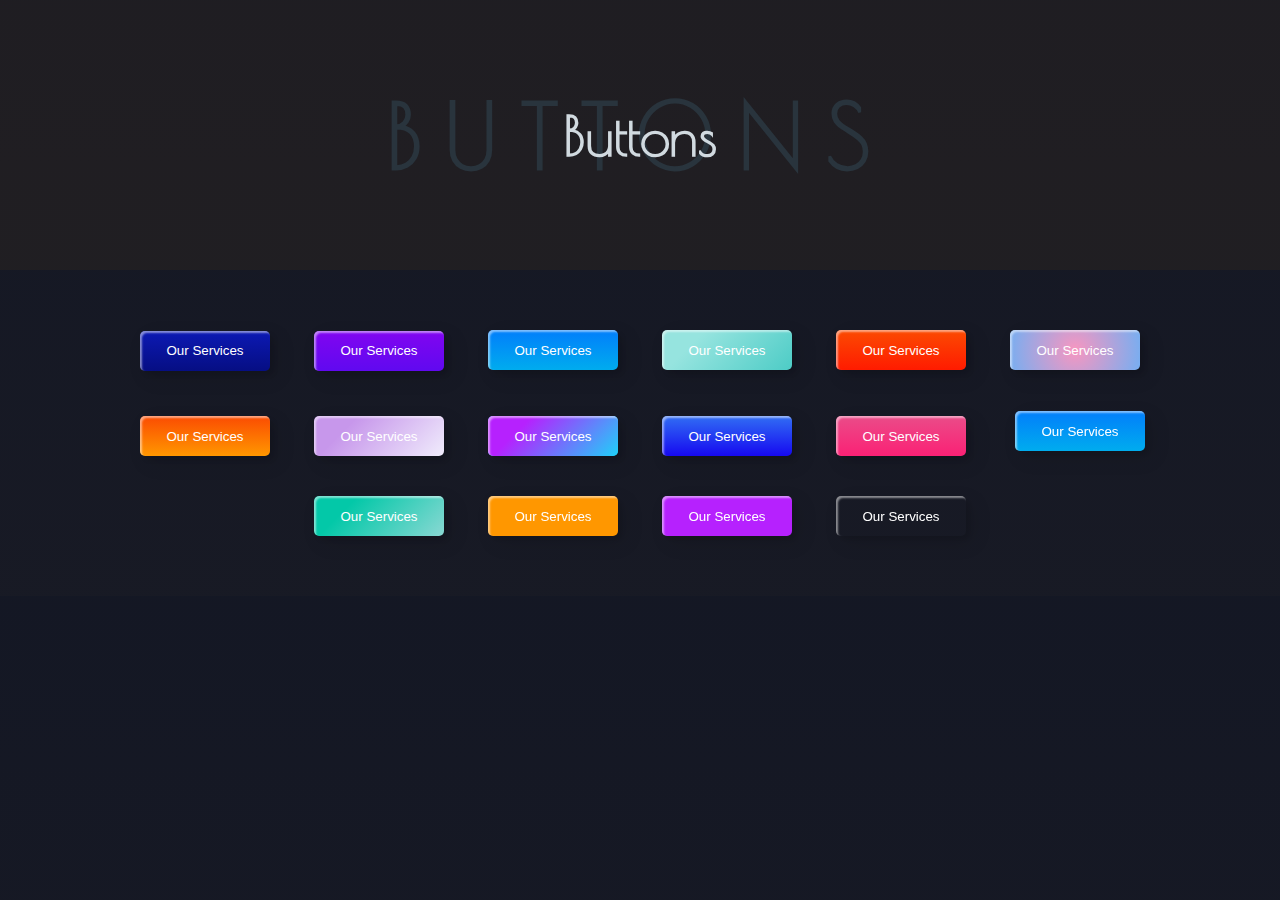
<file: buttons-animations.html>
<!DOCTYPE html>
<html lang="en">
<head>
    <meta charset="UTF-8">
    <meta name="viewport" content="width=device-width, initial-scale=1.0">
    <title>buttons</title>
    
<style>
    * {
        padding: 0;
        margin: 0;
        box-sizing: border-box;
    }
    body {
        
    background: #0c0d17 linear-gradient(0deg,rgba(216,236,248,.06),rgba(152,192,239,.06));
    font-family: Untitled Sans, system-ui, -apple-system, BlinkMacSystemFont, Segoe UI, Roboto, Oxygen, Ubuntu, Cantarell, Open Sans, Helvetica Neue, sans-serif;

    }









    
.frame {
  width: 90%;
  margin: 40px auto;
  text-align: center;
}
button {
  margin: 20px;
}
.custom-btn {
  width: 130px;
  height: 40px;
  color: #fff;
  border-radius: 5px;
  padding: 10px 25px;
  font-family: 'Lato', sans-serif;
  font-weight: 500;
  background: transparent;
  cursor: pointer;
  transition: all 0.3s ease;
  position: relative;
  display: inline-block;
   box-shadow:inset 2px 2px 2px 0px rgba(255,255,255,.5),
   7px 7px 20px 0px rgba(0,0,0,.1),
   4px 4px 5px 0px rgba(0,0,0,.1);
  outline: none;
}

/* 1 */
.btn-1 {
  background: rgb(6,14,131);
  background: linear-gradient(0deg, rgba(6,14,131,1) 0%, rgba(12,25,180,1) 100%);
  border: none;
}
.btn-1:hover {
   background: rgb(0,3,255);
background: linear-gradient(0deg, rgba(0,3,255,1) 0%, rgba(2,126,251,1) 100%);
}

/* 2 */
.btn-2 {
  background: rgb(96,9,240);
  background: linear-gradient(0deg, rgba(96,9,240,1) 0%, rgba(129,5,240,1) 100%);
  border: none;
  
}
.btn-2:before {
  height: 0%;
  width: 2px;
}
.btn-2:hover {
  box-shadow:  4px 4px 6px 0 rgba(255,255,255,.5),
              -4px -4px 6px 0 rgba(116, 125, 136, .5), 
    inset -4px -4px 6px 0 rgba(255,255,255,.2),
    inset 4px 4px 6px 0 rgba(0, 0, 0, .4);
}


/* 3 */
.btn-3 {
  background: rgb(0,172,238);
background: linear-gradient(0deg, rgba(0,172,238,1) 0%, rgba(2,126,251,1) 100%);
  width: 130px;
  height: 40px;
  line-height: 42px;
  padding: 0;
  border: none;
  
}
.btn-3 span {
  position: relative;
  display: block;
  width: 100%;
  height: 100%;
}
.btn-3:before,
.btn-3:after {
  position: absolute;
  content: "";
  right: 0;
  top: 0;
   background: rgba(2,126,251,1);
  transition: all 0.3s ease;
}
.btn-3:before {
  height: 0%;
  width: 2px;
}
.btn-3:after {
  width: 0%;
  height: 2px;
}
.btn-3:hover{
   background: transparent;
  box-shadow: none;
}
.btn-3:hover:before {
  height: 100%;
}
.btn-3:hover:after {
  width: 100%;
}
.btn-3 span:hover{
   color: rgba(2,126,251,1);
}
.btn-3 span:before,
.btn-3 span:after {
  position: absolute;
  content: "";
  left: 0;
  bottom: 0;
   background: rgba(2,126,251,1);
  transition: all 0.3s ease;
}
.btn-3 span:before {
  width: 2px;
  height: 0%;
}
.btn-3 span:after {
  width: 0%;
  height: 2px;
}
.btn-3 span:hover:before {
  height: 100%;
}
.btn-3 span:hover:after {
  width: 100%;
}

/* 4 */
.btn-4 {
  background-color: #4dccc6;
background-image: linear-gradient(315deg, #4dccc6 0%, #96e4df 74%);
  line-height: 42px;
  padding: 0;
  border: none;
}
.btn-4:hover{
  background-color: #89d8d3;
background-image: linear-gradient(315deg, #89d8d3 0%, #03c8a8 74%);
}
.btn-4 span {
  position: relative;
  display: block;
  width: 100%;
  height: 100%;
}
.btn-4:before,
.btn-4:after {
  position: absolute;
  content: "";
  right: 0;
  top: 0;
   box-shadow:  4px 4px 6px 0 rgba(255,255,255,.9),
              -4px -4px 6px 0 rgba(116, 125, 136, .2), 
    inset -4px -4px 6px 0 rgba(255,255,255,.9),
    inset 4px 4px 6px 0 rgba(116, 125, 136, .3);
  transition: all 0.3s ease;
}
.btn-4:before {
  height: 0%;
  width: .1px;
}
.btn-4:after {
  width: 0%;
  height: .1px;
}
.btn-4:hover:before {
  height: 100%;
}
.btn-4:hover:after {
  width: 100%;
}
.btn-4 span:before,
.btn-4 span:after {
  position: absolute;
  content: "";
  left: 0;
  bottom: 0;
  box-shadow:  4px 4px 6px 0 rgba(255,255,255,.9),
              -4px -4px 6px 0 rgba(116, 125, 136, .2), 
    inset -4px -4px 6px 0 rgba(255,255,255,.9),
    inset 4px 4px 6px 0 rgba(116, 125, 136, .3);
  transition: all 0.3s ease;
}
.btn-4 span:before {
  width: .1px;
  height: 0%;
}
.btn-4 span:after {
  width: 0%;
  height: .1px;
}
.btn-4 span:hover:before {
  height: 100%;
}
.btn-4 span:hover:after {
  width: 100%;
}

/* 5 */
.btn-5 {
  width: 130px;
  height: 40px;
  line-height: 42px;
  padding: 0;
  border: none;
  background: rgb(255,27,0);
background: linear-gradient(0deg, rgba(255,27,0,1) 0%, rgba(251,75,2,1) 100%);
}
.btn-5:hover {
  color: #f0094a;
  background: transparent;
   box-shadow:none;
}
.btn-5:before,
.btn-5:after{
  content:'';
  position:absolute;
  top:0;
  right:0;
  height:2px;
  width:0;
  background: #f0094a;
  box-shadow:
   -1px -1px 5px 0px #fff,
   7px 7px 20px 0px #0003,
   4px 4px 5px 0px #0002;
  transition:400ms ease all;
}
.btn-5:after{
  right:inherit;
  top:inherit;
  left:0;
  bottom:0;
}
.btn-5:hover:before,
.btn-5:hover:after{
  width:100%;
  transition:800ms ease all;
}


/* 6 */
.btn-6 {
  background: rgb(247,150,192);
background: radial-gradient(circle, rgba(247,150,192,1) 0%, rgba(118,174,241,1) 100%);
  line-height: 42px;
  padding: 0;
  border: none;
}
.btn-6 span {
  position: relative;
  display: block;
  width: 100%;
  height: 100%;
}
.btn-6:before,
.btn-6:after {
  position: absolute;
  content: "";
  height: 0%;
  width: 1px;
 box-shadow:
   -1px -1px 20px 0px rgba(255,255,255,1),
   -4px -4px 5px 0px rgba(255,255,255,1),
   7px 7px 20px 0px rgba(0,0,0,.4),
   4px 4px 5px 0px rgba(0,0,0,.3);
}
.btn-6:before {
  right: 0;
  top: 0;
  transition: all 500ms ease;
}
.btn-6:after {
  left: 0;
  bottom: 0;
  transition: all 500ms ease;
}
.btn-6:hover{
  background: transparent;
  color: #76aef1;
  box-shadow: none;
}
.btn-6:hover:before {
  transition: all 500ms ease;
  height: 100%;
}
.btn-6:hover:after {
  transition: all 500ms ease;
  height: 100%;
}
.btn-6 span:before,
.btn-6 span:after {
  position: absolute;
  content: "";
  box-shadow:
   -1px -1px 20px 0px rgba(255,255,255,1),
   -4px -4px 5px 0px rgba(255,255,255,1),
   7px 7px 20px 0px rgba(0,0,0,.4),
   4px 4px 5px 0px rgba(0,0,0,.3);
}
.btn-6 span:before {
  left: 0;
  top: 0;
  width: 0%;
  height: .5px;
  transition: all 500ms ease;
}
.btn-6 span:after {
  right: 0;
  bottom: 0;
  width: 0%;
  height: .5px;
  transition: all 500ms ease;
}
.btn-6 span:hover:before {
  width: 100%;
}
.btn-6 span:hover:after {
  width: 100%;
}

/* 7 */
.btn-7 {
background: linear-gradient(0deg, rgba(255,151,0,1) 0%, rgba(251,75,2,1) 100%);
  line-height: 42px;
  padding: 0;
  border: none;
}
.btn-7 span {
  position: relative;
  display: block;
  width: 100%;
  height: 100%;
}
.btn-7:before,
.btn-7:after {
  position: absolute;
  content: "";
  right: 0;
  bottom: 0;
  background: rgba(251,75,2,1);
  box-shadow:
   -7px -7px 20px 0px rgba(255,255,255,.9),
   -4px -4px 5px 0px rgba(255,255,255,.9),
   7px 7px 20px 0px rgba(0,0,0,.2),
   4px 4px 5px 0px rgba(0,0,0,.3);
  transition: all 0.3s ease;
}
.btn-7:before{
   height: 0%;
   width: 2px;
}
.btn-7:after {
  width: 0%;
  height: 2px;
}
.btn-7:hover{
  color: rgba(251,75,2,1);
  background: transparent;
}
.btn-7:hover:before {
  height: 100%;
}
.btn-7:hover:after {
  width: 100%;
}
.btn-7 span:before,
.btn-7 span:after {
  position: absolute;
  content: "";
  left: 0;
  top: 0;
  background: rgba(251,75,2,1);
  box-shadow:
   -7px -7px 20px 0px rgba(255,255,255,.9),
   -4px -4px 5px 0px rgba(255,255,255,.9),
   7px 7px 20px 0px rgba(0,0,0,.2),
   4px 4px 5px 0px rgba(0,0,0,.3);
  transition: all 0.3s ease;
}
.btn-7 span:before {
  width: 2px;
  height: 0%;
}
.btn-7 span:after {
  height: 2px;
  width: 0%;
}
.btn-7 span:hover:before {
  height: 100%;
}
.btn-7 span:hover:after {
  width: 100%;
}

/* 8 */
.btn-8 {
  background-color: #f0ecfc;
background-image: linear-gradient(315deg, #f0ecfc 0%, #c797eb 74%);
  line-height: 42px;
  padding: 0;
  border: none;
}
.btn-8 span {
  position: relative;
  display: block;
  width: 100%;
  height: 100%;
}
.btn-8:before,
.btn-8:after {
  position: absolute;
  content: "";
  right: 0;
  bottom: 0;
  background: #c797eb;
  /*box-shadow:  4px 4px 6px 0 rgba(255,255,255,.5),
              -4px -4px 6px 0 rgba(116, 125, 136, .2), 
    inset -4px -4px 6px 0 rgba(255,255,255,.5),
    inset 4px 4px 6px 0 rgba(116, 125, 136, .3);*/
  transition: all 0.3s ease;
}
.btn-8:before{
   height: 0%;
   width: 2px;
}
.btn-8:after {
  width: 0%;
  height: 2px;
}
.btn-8:hover:before {
  height: 100%;
}
.btn-8:hover:after {
  width: 100%;
}
.btn-8:hover{
  background: transparent;
}
.btn-8 span:hover{
  color: #c797eb;
}
.btn-8 span:before,
.btn-8 span:after {
  position: absolute;
  content: "";
  left: 0;
  top: 0;
  background: #c797eb;
  /*box-shadow:  4px 4px 6px 0 rgba(255,255,255,.5),
              -4px -4px 6px 0 rgba(116, 125, 136, .2), 
    inset -4px -4px 6px 0 rgba(255,255,255,.5),
    inset 4px 4px 6px 0 rgba(116, 125, 136, .3);*/
  transition: all 0.3s ease;
}
.btn-8 span:before {
  width: 2px;
  height: 0%;
}
.btn-8 span:after {
  height: 2px;
  width: 0%;
}
.btn-8 span:hover:before {
  height: 100%;
}
.btn-8 span:hover:after {
  width: 100%;
}
  

/* 9 */
.btn-9 {
  border: none;
  transition: all 0.3s ease;
  overflow: hidden;
}
.btn-9:after {
  position: absolute;
  content: " ";
  z-index: -1;
  top: 0;
  left: 0;
  width: 100%;
  height: 100%;
   background-color: #1fd1f9;
background-image: linear-gradient(315deg, #1fd1f9 0%, #b621fe 74%);
  transition: all 0.3s ease;
}
.btn-9:hover {
  background: transparent;
  box-shadow:  4px 4px 6px 0 rgba(255,255,255,.5),
              -4px -4px 6px 0 rgba(116, 125, 136, .2), 
    inset -4px -4px 6px 0 rgba(255,255,255,.5),
    inset 4px 4px 6px 0 rgba(116, 125, 136, .3);
  color: #fff;
}
.btn-9:hover:after {
  -webkit-transform: scale(2) rotate(180deg);
  transform: scale(2) rotate(180deg);
  box-shadow:  4px 4px 6px 0 rgba(255,255,255,.5),
              -4px -4px 6px 0 rgba(116, 125, 136, .2), 
    inset -4px -4px 6px 0 rgba(255,255,255,.5),
    inset 4px 4px 6px 0 rgba(116, 125, 136, .3);
}

/* 10 */
.btn-10 {
  background: rgb(22,9,240);
background: linear-gradient(0deg, rgba(22,9,240,1) 0%, rgba(49,110,244,1) 100%);
  color: #fff;
  border: none;
  transition: all 0.3s ease;
  overflow: hidden;
}
.btn-10:after {
  position: absolute;
  content: " ";
  top: 0;
  left: 0;
  z-index: -1;
  width: 100%;
  height: 100%;
  transition: all 0.3s ease;
  -webkit-transform: scale(.1);
  transform: scale(.1);
}
.btn-10:hover {
  color: #fff;
  border: none;
  background: transparent;
}
.btn-10:hover:after {
  background: rgb(0,3,255);
background: linear-gradient(0deg, rgba(2,126,251,1) 0%,  rgba(0,3,255,1)100%);
  -webkit-transform: scale(1);
  transform: scale(1);
}

/* 11 */
.btn-11 {
  border: none;
  background: rgb(251,33,117);
    background: linear-gradient(0deg, rgba(251,33,117,1) 0%, rgba(234,76,137,1) 100%);
    color: #fff;
    overflow: hidden;
}
.btn-11:hover {
    text-decoration: none;
    color: #fff;
}
.btn-11:before {
    position: absolute;
    content: '';
    display: inline-block;
    top: -180px;
    left: 0;
    width: 30px;
    height: 100%;
    background-color: #fff;
    animation: shiny-btn1 3s ease-in-out infinite;
}
.btn-11:hover{
  opacity: .7;
}
.btn-11:active{
  box-shadow:  4px 4px 6px 0 rgba(255,255,255,.3),
              -4px -4px 6px 0 rgba(116, 125, 136, .2), 
    inset -4px -4px 6px 0 rgba(255,255,255,.2),
    inset 4px 4px 6px 0 rgba(0, 0, 0, .2);
}


@-webkit-keyframes shiny-btn1 {
    0% { -webkit-transform: scale(0) rotate(45deg); opacity: 0; }
    80% { -webkit-transform: scale(0) rotate(45deg); opacity: 0.5; }
    81% { -webkit-transform: scale(4) rotate(45deg); opacity: 1; }
    100% { -webkit-transform: scale(50) rotate(45deg); opacity: 0; }
}


/* 12 */
.btn-12{
  position: relative;
  right: 20px;
  bottom: 20px;
  border:none;
  box-shadow: none;
  width: 130px;
  height: 40px;
  line-height: 42px;
  -webkit-perspective: 230px;
  perspective: 230px;
}
.btn-12 span {
  background: rgb(0,172,238);
background: linear-gradient(0deg, rgba(0,172,238,1) 0%, rgba(2,126,251,1) 100%);
  display: block;
  position: absolute;
  width: 130px;
  height: 40px;
  box-shadow:inset 2px 2px 2px 0px rgba(255,255,255,.5),
   7px 7px 20px 0px rgba(0,0,0,.1),
   4px 4px 5px 0px rgba(0,0,0,.1);
  border-radius: 5px;
  margin:0;
  text-align: center;
  -webkit-box-sizing: border-box;
  -moz-box-sizing: border-box;
  box-sizing: border-box;
  -webkit-transition: all .3s;
  transition: all .3s;
}
.btn-12 span:nth-child(1) {
  box-shadow:
   -7px -7px 20px 0px #fff9,
   -4px -4px 5px 0px #fff9,
   7px 7px 20px 0px #0002,
   4px 4px 5px 0px #0001;
  -webkit-transform: rotateX(90deg);
  -moz-transform: rotateX(90deg);
  transform: rotateX(90deg);
  -webkit-transform-origin: 50% 50% -20px;
  -moz-transform-origin: 50% 50% -20px;
  transform-origin: 50% 50% -20px;
}
.btn-12 span:nth-child(2) {
  -webkit-transform: rotateX(0deg);
  -moz-transform: rotateX(0deg);
  transform: rotateX(0deg);
  -webkit-transform-origin: 50% 50% -20px;
  -moz-transform-origin: 50% 50% -20px;
  transform-origin: 50% 50% -20px;
}
.btn-12:hover span:nth-child(1) {
  box-shadow:inset 2px 2px 2px 0px rgba(255,255,255,.5),
   7px 7px 20px 0px rgba(0,0,0,.1),
   4px 4px 5px 0px rgba(0,0,0,.1);
  -webkit-transform: rotateX(0deg);
  -moz-transform: rotateX(0deg);
  transform: rotateX(0deg);
}
.btn-12:hover span:nth-child(2) {
  box-shadow:inset 2px 2px 2px 0px rgba(255,255,255,.5),
   7px 7px 20px 0px rgba(0,0,0,.1),
   4px 4px 5px 0px rgba(0,0,0,.1);
 color: transparent;
  -webkit-transform: rotateX(-90deg);
  -moz-transform: rotateX(-90deg);
  transform: rotateX(-90deg);
}


/* 13 */
.btn-13 {
  background-color: #89d8d3;
background-image: linear-gradient(315deg, #89d8d3 0%, #03c8a8 74%);
  border: none;
  z-index: 1;
}
.btn-13:after {
  position: absolute;
  content: "";
  width: 100%;
  height: 0;
  bottom: 0;
  left: 0;
  z-index: -1;
  border-radius: 5px;
   background-color: #4dccc6;
background-image: linear-gradient(315deg, #4dccc6 0%, #96e4df 74%);
  box-shadow:
   -7px -7px 20px 0px #fff9,
   -4px -4px 5px 0px #fff9,
   7px 7px 20px 0px #0002,
   4px 4px 5px 0px #0001;
  transition: all 0.3s ease;
}
.btn-13:hover {
  color: #fff;
}
.btn-13:hover:after {
  top: 0;
  height: 100%;
}
.btn-13:active {
  top: 2px;
}


/* 14 */
.btn-14 {
  background: rgb(255,151,0);
  border: none;
  z-index: 1;
}
.btn-14:after {
  position: absolute;
  content: "";
  width: 100%;
  height: 0;
  top: 0;
  left: 0;
  z-index: -1;
  border-radius: 5px;
  background-color: #eaf818;
  background-image: linear-gradient(315deg, #eaf818 0%, #f6fc9c 74%);
   box-shadow:inset 2px 2px 2px 0px rgba(255,255,255,.5);
   7px 7px 20px 0px rgba(0,0,0,.1),
   4px 4px 5px 0px rgba(0,0,0,.1);
  transition: all 0.3s ease;
}
.btn-14:hover {
  color: #000;
}
.btn-14:hover:after {
  top: auto;
  bottom: 0;
  height: 100%;
}
.btn-14:active {
  top: 2px;
}

/* 15 */
.btn-15 {
  background: #b621fe;
  border: none;
  z-index: 1;
}
.btn-15:after {
  position: absolute;
  content: "";
  width: 0;
  height: 100%;
  top: 0;
  right: 0;
  z-index: -1;
  background-color: #663dff;
  border-radius: 5px;
   box-shadow:inset 2px 2px 2px 0px rgba(255,255,255,.5),
   7px 7px 20px 0px rgba(0,0,0,.1),
   4px 4px 5px 0px rgba(0,0,0,.1);
  transition: all 0.3s ease;
}
.btn-15:hover {
  color: #fff;
}
.btn-15:hover:after {
  left: 0;
  width: 100%;
}
.btn-15:active {
  top: 2px;
}


/* 16 */
.btn-16 {
  border: none;
  color: #fff;
}
.btn-16:after {
  position: absolute;
  content: "";
  width: 0;
  height: 100%;
  top: 0;
  left: 0;
  direction: rtl;
  z-index: -1;
  box-shadow:
   -7px -7px 20px 0px #fff9,
   -4px -4px 5px 0px #fff9,
   7px 7px 20px 0px #0002,
   4px 4px 5px 0px #0001;
  transition: all 0.3s ease;
}
.btn-16:hover {
  color: #fff;
}
.btn-16:hover:after {
  left: auto;
  right: 0;
  width: 100%;
}
.btn-16:active {
  top: 2px;
}
    </style>
    <style>
        @import url('https://fonts.googleapis.com/css?family=Poiret+One&display=swap');

body, h1 {
  margin: 0;
  padding: 0;
  overflow-x: hidden;
  font-family: 'Poiret One', cursive;
}
.full-page {
  width: 100%;
  height: 30vh;
  @media (max-width:600px) { 
              height: 20vh;
            }
}

/* === Overlay === */
.overlay {
  width: 100vw;
  height: 30vh;
  z-index: 2;
  overflow-x: hidden;
  display: flex;
  justify-content: center;
  align-items: center;
  background: rgba(255, 170, 0, 0.049);
  @media (max-width:600px) { 
              height: 20vh;
            }
}
.overlay__backgroundtext {
  position: absolute;
  font-size: calc(25px + 5vw);
  letter-spacing: calc(10px + 1vw);
  z-index: 1;
  color: #29343d;
  text-transform: uppercase;
}
.overlay__title {
  color: #d1dae0;
  font-size: 55px;
  position: relative;
  z-index: 2;
}

    </style>
</head>
<body>

    
<div class="full-page">
    <div class="overlay">
      <h1 class="overlay__backgroundtext">Buttons</h1>
      <h1 class="overlay__title">Buttons</h1>
    </div>
  </div>
    <div class="frame">
        <button class="custom-btn btn-1">Our Services</button>
        <button class="custom-btn btn-2">Our Services</button>
        <button class="custom-btn btn-3"><span>Our Services</span></button>
        <button class="custom-btn btn-4"><span>Our Services</span></button>
        <button class="custom-btn btn-5"><span>Our Services</span></button>
        <button class="custom-btn btn-6"><span>Our Services</span></button>
        <button class="custom-btn btn-7"><span>Our Services</span></button>
        <button class="custom-btn btn-8"><span>Our Services</span></button>
        <button class="custom-btn btn-9">Our Services</button>
        <button class="custom-btn btn-10">Our Services</button>
        <button class="custom-btn btn-11">Our Services<div class="dot"></div></button>
        <button class="custom-btn btn-12"><span>Click!</span><span>Our Services</span></button>
        <button class="custom-btn btn-13">Our Services</button>
        <button class="custom-btn btn-14">Our Services</button>
        <button class="custom-btn btn-15">Our Services</button>
        <button class="custom-btn btn-16">Our Services</button>
       
      </div>
</body>
</html>
</file>
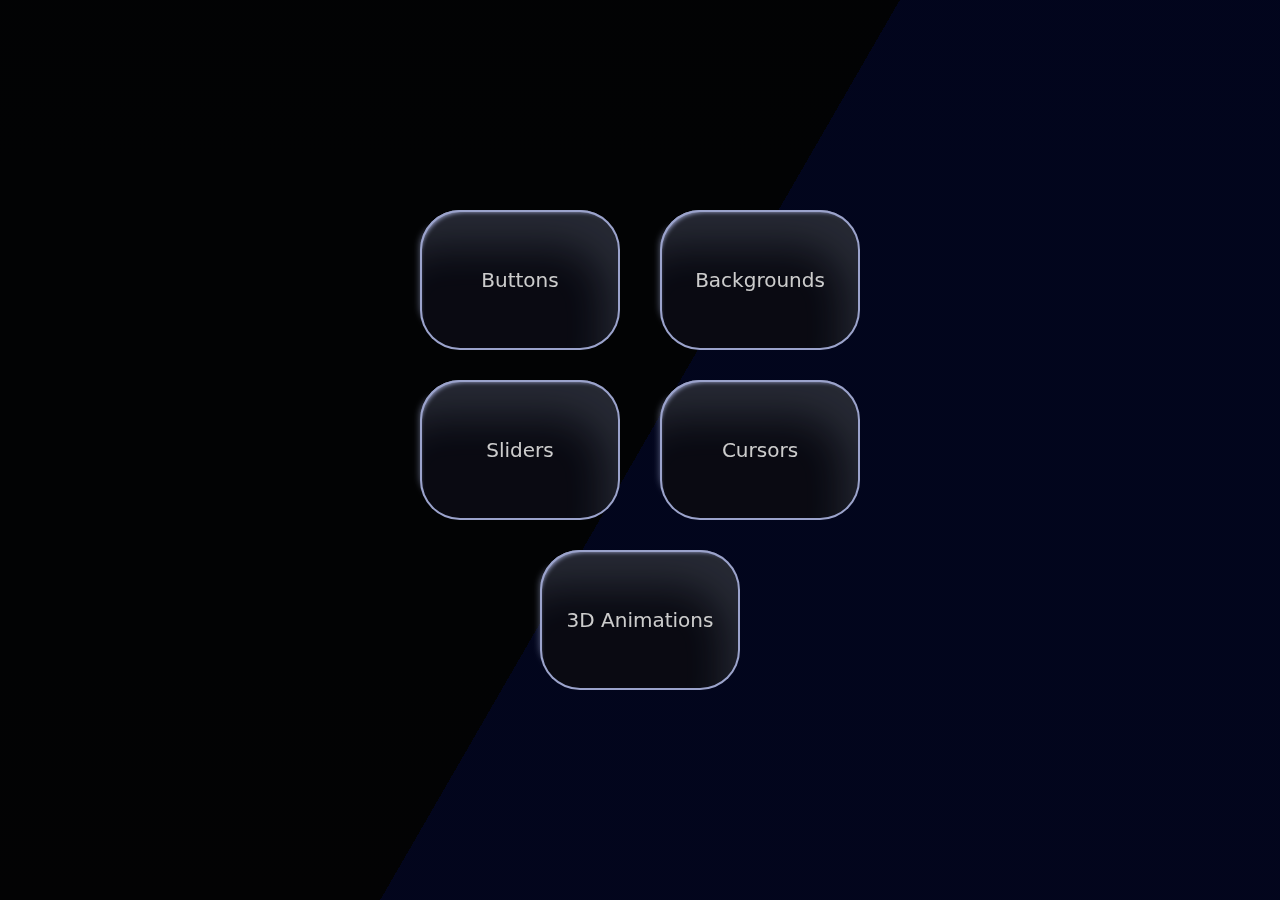
<file: gateway-to-paradise.html>
<!DOCTYPE html>
<html lang="en">
<head>
    <meta charset="UTF-8">
    <meta name="viewport" content="width=device-width, initial-scale=1.0">
    <title>Gateway to Paradise</title>
</head>
<style>
    * {
        padding: 0;
        margin: 0;
        box-sizing: border-box;
    }
    body {
        
    background: #0c0d17 linear-gradient(0deg,rgba(216,236,248,.06),rgba(152,192,239,.06));
    font-family: Untitled Sans, system-ui, -apple-system, BlinkMacSystemFont, Segoe UI, Roboto, Oxygen, Ubuntu, Cantarell, Open Sans, Helvetica Neue, sans-serif;

    }
    
.bg {
  animation:slide 7s ease-in-out infinite alternate;
  background-image: linear-gradient(-60deg, #00031c 50%, #000000 50%);
  bottom:0;
  left:-50%;
  opacity:.5;
  position:fixed;
  right:-50%;
  top:0;
  z-index:-1;
}

.bg2 {
  animation-direction:alternate-reverse;
  animation-duration:8s;
}

.bg3 {
  animation-duration:9s;
}

@keyframes slide {
  0% {
    transform:translateX(-25%);
  }
  100% {
    transform:translateX(25%);
  }
}








.bg-all {
    background: transparent;
    position: relative;
    width: 100%;
    height: 100vh;
    overflow: hidden;
    z-index: 9999;
}
.titel{
    color: #fff;
    font-size: 30px;
    position: absolute;
    top: 50%;
    left: 50%;
    transform: translate(-50%,-50%);
    z-index: 1;
}
.culd{
    position: absolute;
    top: 100px;
    left: 100px;
    width: 10px;
    height: 10px;
    border: 1px solid #07489e;
    transform-origin: top left;
    transform: scale(0) rotate(0deg) translate(-50%,-50%);
    animation: culd 2s  ease-in forwards infinite;
}
.culd:nth-child(2n){
    border-color: #07489e;
}
.culd:nth-child(2){
    animation-delay: 2s;
    top: 90%;
    left: 10%;
}
.culd:nth-child(3){
    animation-delay: 4s;
    top: 10%;
    left: 50%;
}
.culd:nth-child(4){
    animation-delay: 6s;
    top: 50%;
    left: 60%;
}
.culd:nth-child(5){
    animation-delay: 8s;
    top: 40%;
    left: 90%;
}
@keyframes culd{
    from{
        transform: scale(0) rotate(0deg) translate(-50%,-50%);
        opacity: 1;
    }
    to{
        transform: scale(20) rotate(360deg) translate(-50%,-50%);
        opacity: 0;
    }
}







.butckgroudlsx {
    width: 100%;
    height: 100vh;
        display: flex;
        align-items: center;
        justify-content: center;


    .butcks45xs3s{
        /* display: grid;
        grid-template-columns: repeat(2,1fr); */
        display: flex;
        flex-wrap: wrap;
        max-width: 600px;
        align-items: center;
        justify-content: center;
        gap: 40px;
        row-gap: 30px;
        @media (max-width:600px) { 
            gap: 20px;
            row-gap: 20px;
        }

        a {
            background: #d8ecf8;
            height: 140px;
            width: 200px;
            display: flex;
            align-items: center;
            justify-content: center;
            border-radius: 40px;
            text-decoration: none;
            font-size: 20px;
            
    box-shadow: 
    -1em -0.2em 0.4em -1.1em #c2ccff,
    inset 0em 0em 0em 2px #c2ccff,
    inset 0.2em 0.3em 0.2em -0.2em #c2ccff,
    inset -1.2em 2.3em 2em -0.5em #d4e6ff2f;
    background: #121521;
    z-index: 1;
    filter: brightness(0.8);
    background: repeating-radial-gradient( at 50% 50%, transparent 0%, #c2ccff22 2px, transparent 4px);

            color: white;
            background: #0c0d17;
            transition: .2s all;



            @media (max-width:600px) {
            
                height: 80px;
            width: 130px;
            border-radius: 20px;
            font-size: 16px;
        }










            &:hover {
                border-radius: 80px;
                transform: scale(1.1);


                
            background: #fff0f827;
    box-shadow: 
    -1em -0.2em 0.4em -1.1em #fff0c2,
    inset 0em 0em 0em 2px #fff0ff,
    inset 0.2em 0.3em 0.2em -0.2em #fff0ff,
    inset -1.2em 2.3em 2em -0.5em #fff2d42f;
            }

        }
    }
}



</style>
<body>
    <div class="bg"></div>
    <div class="bg bg2"></div>
    <div class="bg bg3"></div>
    <div class="bg-all">
        <div class="culd"></div>
        <div class="culd"></div>
        <div class="culd"></div>
        <div class="culd"></div>
        <div class="culd"></div>

        <div class="butckgroudlsx">
            <div class="butcks45xs3s">
                <a href="/buttons-animations.html">Buttons</a>
                <a href="/backgrounds.html">Backgrounds</a>
                <a href="/sliders-examples.html">Sliders</a>
                <a href="/cursors.html">Cursors</a>
                <a href="/x3danimations.html">3D Animations</a>
                <!-- <a href="/buttons-animations.html">Random Art</a> -->
            </div>
        </div>

    </div>





</body>
</html>
</file>
<file: style01.css>
@font-face {
    font-family: catavalo-regular;
    src: url(Catavalo-Light.ttf);
}
body, html {width: 100%;height: 100%;}
body {color: #DBAA4B !important;line-height: 20px;background: #000000 !important;font-family: 'catavalo-regular', sans-serif !important;overflow: hidden;}
.preloader {background: #333;height: 100%;position: fixed;width: 100%;top: 0;left: 0;z-index: 999999;}
.mb_preloader {display: none;}
.mb_preloader .os-phrases h2, .mb_preloader .os-phrases h2 span {font-size: 25px !important;font-weight: 600;}
.os-phrases {height: 100%;background: #000;width: 100%;position: absolute;top: 0;}
@media (max-width: 767px) { .desc_preloader {display: none;}.mb_preloader {display: block;}}
@media (max-width: 1023px) {.os-phrases h2:nth-child(5) > span > span > span, .os-phrases h2 {font-weight: 900 !important;font-size: 25px !important;letter-spacing: 6px;}}
.img01 {position: fixed;left: 50%;top: 50%;transform: translate(-50%,-50%);z-index: -1;}
.img02 {position: fixed;width: 10vw;top: 62vh;left: 60.2vw;}
#second {font-weight: 100;width: 10vw;letter-spacing: 0.2em;color: #DBAA4B;text-decoration: none;border: 1px solid rgb(110, 110, 110);padding-left: 0.8vw;padding-right: 0.8vw;padding-top: 0.7vh;padding-bottom: 0.7vh;font-size: 1vw;position: fixed;top: 57.4vh;left: 59.2vw;border-radius: 100px;text-align: center;box-shadow: 1px 1px 10px 1px rgb(48, 48, 48);}
#second:hover {border: 1px solid rgb(167, 167, 167);padding-left: 1vw;padding-right: 1vw;padding-top: 1vh;padding-bottom: 1vh;top: 57.2vh;left: 59vw;}
@media (max-width: 1023px) {.img01 {width: 80vw;height: 30vh;}   
.img02 {position: fixed;width: 15vw;top: 58.8vh;left: 63.2vw;}
#second {font-weight: 100;width: 15vw;letter-spacing: 0.2em;color: #DBAA4B;text-decoration: none;border: 1px solid rgb(110, 110, 110);padding-left: 0.8vw;padding-right: 0.8vw;padding-top: 0.;padding-bottom: 0.4vh;font-size: 1.5vw;position: fixed;top: 55.4vh;left: 62.2vw;border-radius: 100px;text-align: center;box-shadow: 1px 1px 10px 1px rgb(48, 48, 48);}
#second:hover {border: 1px solid rgb(167, 167, 167);padding-left: 1vw;padding-right: 1vw;padding-top: 1vh;padding-bottom: 1vh;top: 55.4vh;left: 62.2vw;}}
@media (max-width: 767px) {.img01 {margin-top: -10vh;width: 85vw;height: 20vh;}
    .os-phrases h2{font-size: 50px;letter-spacing: 6px !important;}
.img02 {position: fixed;width: 40vw;top: 74vh;left: 50%;transform: translate(-50%)}
#second {font-weight: 100;width: 45vw;letter-spacing: 0.2em;color: #DBAA4B;text-decoration: none;border: 1px solid rgb(110, 110, 110);padding-left: 1.9vw;padding-right: 1.9vw;padding-top: 1.;padding-bottom: 1.2vh;font-size: 5vw;position: fixed;top: 67.4vh;border-radius: 100px;text-align: center;box-shadow: 1px 1px 10px 1px rgb(48, 48, 48);    left: 50%;    transform: translate(-50%)}
#second:hover {border: 1px solid rgb(167, 167, 167);top: 67.4vh;left: 50%;transform: translate(-50%)}}
</file>
<file: component.css>
.os-phrases {
	
	background-color: rgb(26, 26, 26);
}

.os-phrases h2 {
	color: rgb(26, 26, 26);
	font-size: 50px;
	font-weight: 400;
	width: 100%;
	overflow: hidden;
	/* text-transform: uppercase; */
	padding: 0;
	margin: 0 auto !important;
	position: absolute;
	top: 0;
	left: 0;
	letter-spacing: 14px;
	text-align: center;
}

.os-phrases h2,
.os-phrases h2 > span {
	height: 100%;
	/* Centering with flexbox */
	display: -webkit-box;
	display: -moz-box;
	display: -ms-flexbox;
	display: -webkit-flex;
	display: flex;
	-webkit-flex-direction: row;
	-ms-flex-direction: row;
	flex-direction: row;
	-webkit-box-pack: center;
	-moz-box-pack: center;
	-webkit-justify-content: center;
	-ms-flex-pack: center;
	justify-content: center;
	-webkit-box-align: center;
	-moz-box-align: center;
	-webkit-align-items: center;
	-ms-flex-align: center;
	align-items: center;
}

.os-phrases h2 > span {
	margin: 0 15px;
}

.os-phrases h2 > span > span {
	display: block;
	-webkit-perspective: 1000px;
	-moz-perspective: 1000px;
	perspective: 1000px;
	-webkit-transform-origin: 50% 50%;
	-moz-transform-origin: 50% 50%;
	transform-origin: 50% 50%;
}

.os-phrases h2 > span > span > span {
	display: block;
	color: hsla(0,0%,0%,0);
	-webkit-transform-style: preserve-3d;
	-moz-transform-style: preserve-3d;
	transform-style: preserve-3d;
	-webkit-transform: translate3d(0,0,0);
	-moz-transform: translate3d(0,0,0);
	transform: translate3d(0,0,0);
	-webkit-animation: OpeningSequence 2.5s linear forwards;
	-moz-animation: OpeningSequence 2.5s linear forwards;
	animation: OpeningSequence 2.5s linear forwards;
}

.os-phrases h2:nth-child(2) > span > span > span {
	-webkit-animation-delay: 2.5s;
	-moz-animation-delay: 2.5s;
	animation-delay: 2.5s;
}

.os-phrases h2:nth-child(3) > span > span > span {
	-webkit-animation-delay: 5s;
	-moz-animation-delay: 5s;
	animation-delay: 5s;
}

.os-phrases h2:nth-child(4) > span > span > span {
	-webkit-animation-delay: 10s;
	-moz-animation-delay: 10s;
	animation-delay: 10s;
}

.os-phrases h2:nth-child(5) > span > span > span {
	-webkit-animation-delay: 13s;
	-moz-animation-delay: 13s;
	animation-delay: 13s;
}

.os-phrases h2:nth-child(6) > span > span > span {
	font-size: 50px;
	-webkit-animation-delay: 17s;
	-moz-animation-delay: 17s;
	animation-delay: 17s;
	-webkit-animation-duration: 4s;
	-moz-animation-duration:4s;
	animation-duration: 4s;
}

/* .os-phrases h2:nth-child(6) > span > span > span {
	-webkit-animation-delay: 24s;
	-moz-animation-delay: 24s;
	animation-delay: 24s;
}

.os-phrases h2:nth-child(7) > span > span > span {
	-webkit-animation-delay: 30s;
	-moz-animation-delay: 30s;
	animation-delay: 30s;
} */

/* text for mobile */
#os-phrasesa h2 > span > span > span {
	display: block;
	color: hsla(0,0%,0%,0);
	-webkit-transform-style: preserve-3d;
	-moz-transform-style: preserve-3d;
	transform-style: preserve-3d;
	-webkit-transform: translate3d(0,0,0);
	-moz-transform: translate3d(0,0,0);
	transform: translate3d(0,0,0);
	-webkit-animation: OpeningSequence 1.7s linear forwards;
	-moz-animation: OpeningSequence 1.7s linear forwards;
	animation: OpeningSequence 1.7s linear forwards;
}

#os-phrasesa h2:nth-child(2) > span > span > span {
	-webkit-animation-delay: 1.7s;
	-moz-animation-delay: 1.7s;
	animation-delay: 1.7s;
}

#os-phrasesa h2:nth-child(3) > span > span > span {
	-webkit-animation-delay: 3.4s;
	-moz-animation-delay: 3.4s;
	animation-delay: 3.4s;
}

#os-phrasesa h2:nth-child(4) > span > span > span {
	-webkit-animation-delay: 5.1s;
	-moz-animation-delay: 5.1s;
	animation-delay: 5.1s;
}

#os-phrasesa h2:nth-child(5) > span > span > span {
	-webkit-animation-delay: 6.8s;
	-moz-animation-delay: 6.8s;
	animation-delay: 6.8s;
}

#os-phrasesa h2:nth-child(6) > span > span > span {
	-webkit-animation-delay: 8.5s;
	-moz-animation-delay: 8.5s;
	animation-delay: 8.5s;
}
/* 
#os-phrasesa h2:nth-child(6) > span > span > span {
	font-size: 50px;
	-webkit-animation-delay: 10s;
	-moz-animation-delay: 10s;
	animation-delay: 10s;
	-webkit-animation-duration: 4s;
	-moz-animation-duration:4s;
	animation-duration: 4s;
} */




@-webkit-keyframes OpeningSequence {
	0% {
		text-shadow: 0 0 50px #DBAA4B;
		letter-spacing: 80px;
		opacity: 0;
		-webkit-transform: rotateY(-90deg);
	}
	50% {
		text-shadow: 0 0 1px #DBAA4B;
		letter-spacing: 14px;
		opacity: 0.8;
		-webkit-transform: rotateY(0deg);
	}
	85% {
		text-shadow: 0 0 1px #DBAA4B;
		opacity: 0.8;
		-webkit-transform: rotateY(0deg) translateZ(100px);
	}
	100% {
		text-shadow: 0 0 10px #DBAA4B;
		opacity: 0;
		-webkit-transform: translateZ(130px);
		pointer-events: none;
	}
}

@-moz-keyframes OpeningSequence {
	0% {
		text-shadow: 0 0 50px #DBAA4B;
		letter-spacing: 80px;
		opacity: 0.2;
		-moz-transform: rotateY(-90deg);
	}
	50% {
		text-shadow: 0 0 1px #DBAA4B;
		letter-spacing: 14px;
		opacity: 0.8;
		-moz-transform: rotateY(0deg);
	}
	85% {
		text-shadow: 0 0 1px #DBAA4B;
		opacity: 0.8;
		-moz-transform: rotateY(0deg) translateZ(100px);
	}
	100% {
		text-shadow: 0 0 10px #DBAA4B;
		opacity: 0;
		-moz-transform: translateZ(130px);
		pointer-events: none;
	}
}

@keyframes OpeningSequence {
	0% {
		text-shadow: 0 0 50px #DBAA4B;
		letter-spacing: 80px;
		opacity: 0.2;
		transform: rotateY(-90deg);
	}
	50% {
		text-shadow: 0 0 1px #DBAA4B;
		letter-spacing: 14px;
		opacity: 0.8;
		transform: rotateY(0deg);
	}
	85% {
		text-shadow: 0 0 1px #DBAA4B;
		opacity: 0.8;
		transform: rotateY(0deg) translateZ(100px);
	}
	100% {
		text-shadow: 0 0 10px #DBAA4B;
		opacity: 0;
		transform: translateZ(130px);
		pointer-events: none;
	}
}

.os-phrases h2:nth-child(8) > span > span > span {
	font-size: 30px;
	-webkit-animation: FadeIn 4s linear 40s forwards;
	-moz-animation: FadeIn 4s linear 40s forwards;
	animation: FadeIn 4s linear 40s forwards;
}

@-webkit-keyframes FadeIn { 
	0% {
		opacity: 0;
		text-shadow: 0 0 50px #DBAA4B;
	}
	100% {
		opacity: 0.8;
		text-shadow: 0 0 1px #DBAA4B;
	}
}

@-moz-keyframes FadeIn { 
	0% {
		opacity: 0;
		text-shadow: 0 0 50px #DBAA4B;
	}
	100% {
		opacity: 0.8;
		text-shadow: 0 0 1px #DBAA4B;
	}
}

@keyframes FadeIn { 
	0% {
		opacity: 0;
		text-shadow: 0 0 50px #DBAA4B;
	}
	100% {
		opacity: 0.8;
		text-shadow: 0 0 1px #DBAA4B;
	}
}

/* Bold words */
/* .os-phrases h2:first-child .word5,
.os-phrases h2:nth-child(2) .word4,
.os-phrases h2:nth-child(3) .word1 {
	font-weight: 600;
}

.os-phrases h2:nth-child(4) .word1{
	font-size: 80px;
} */
</file>
